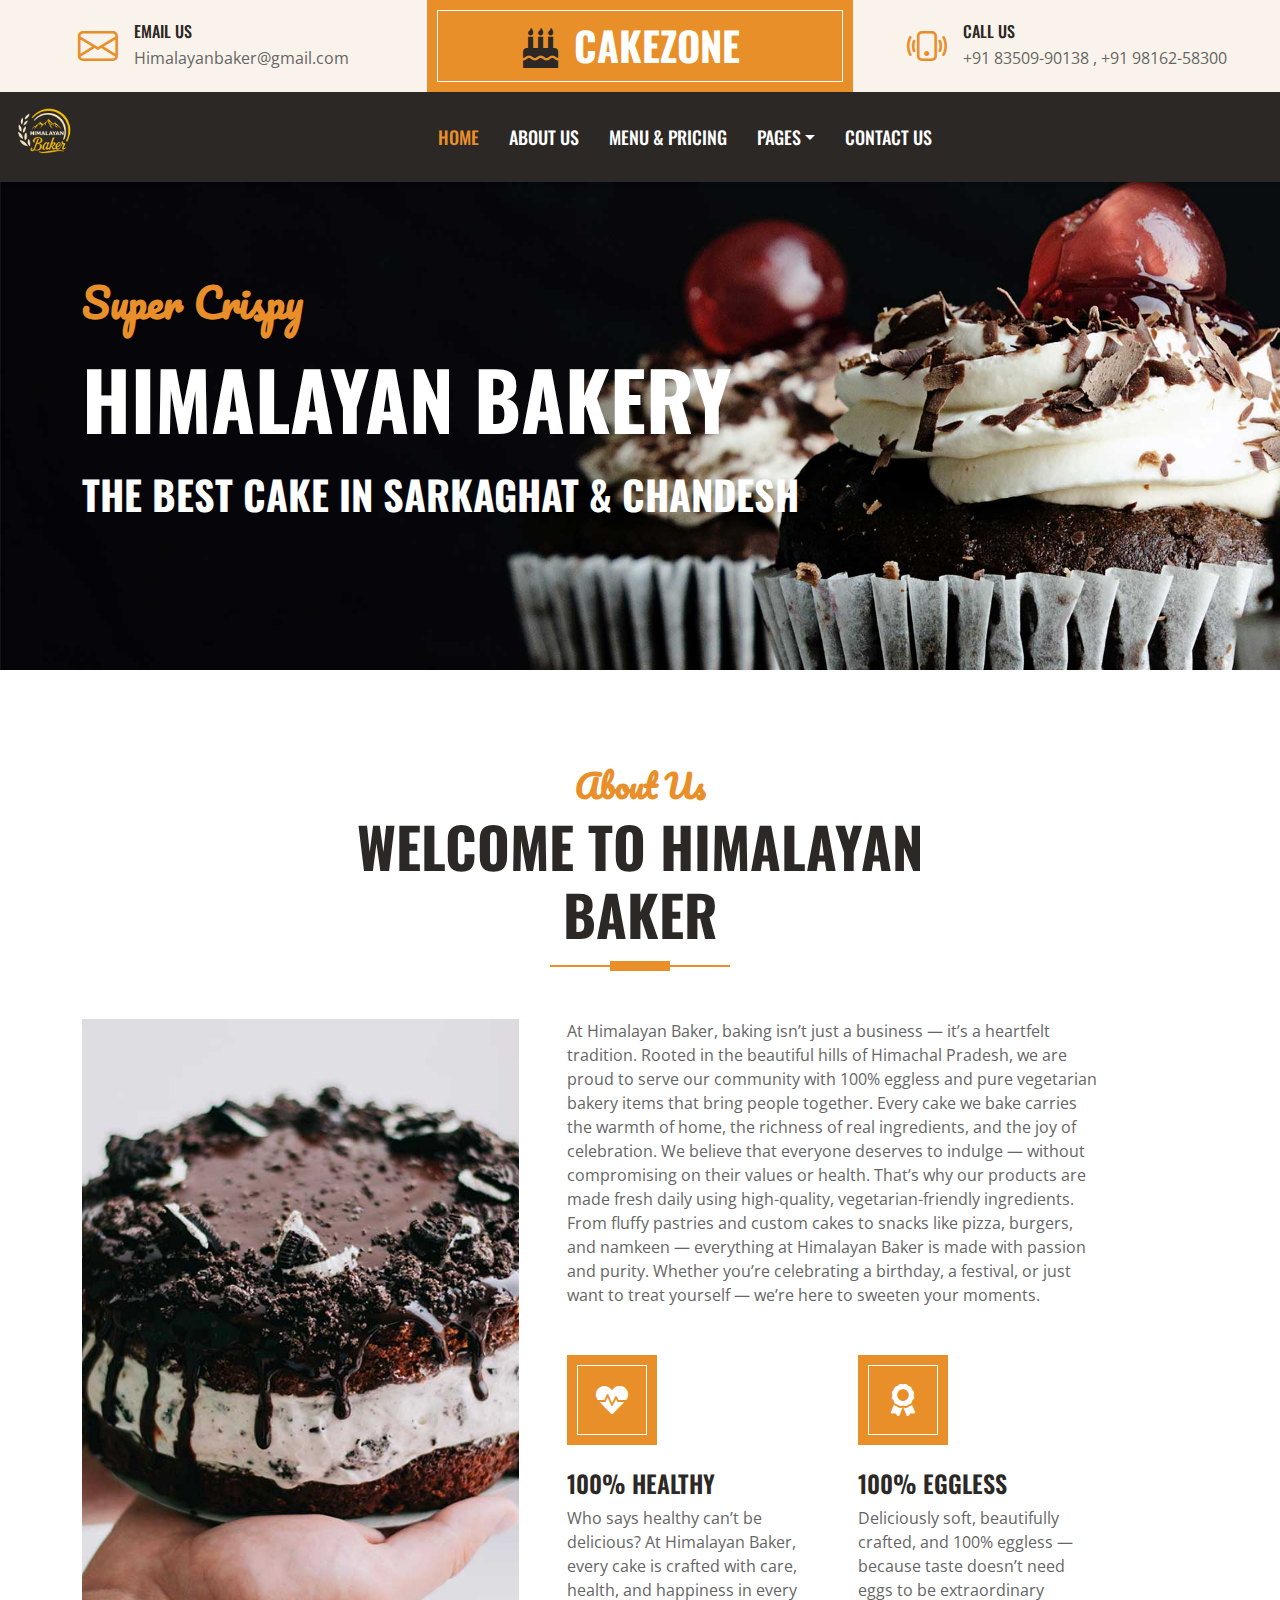
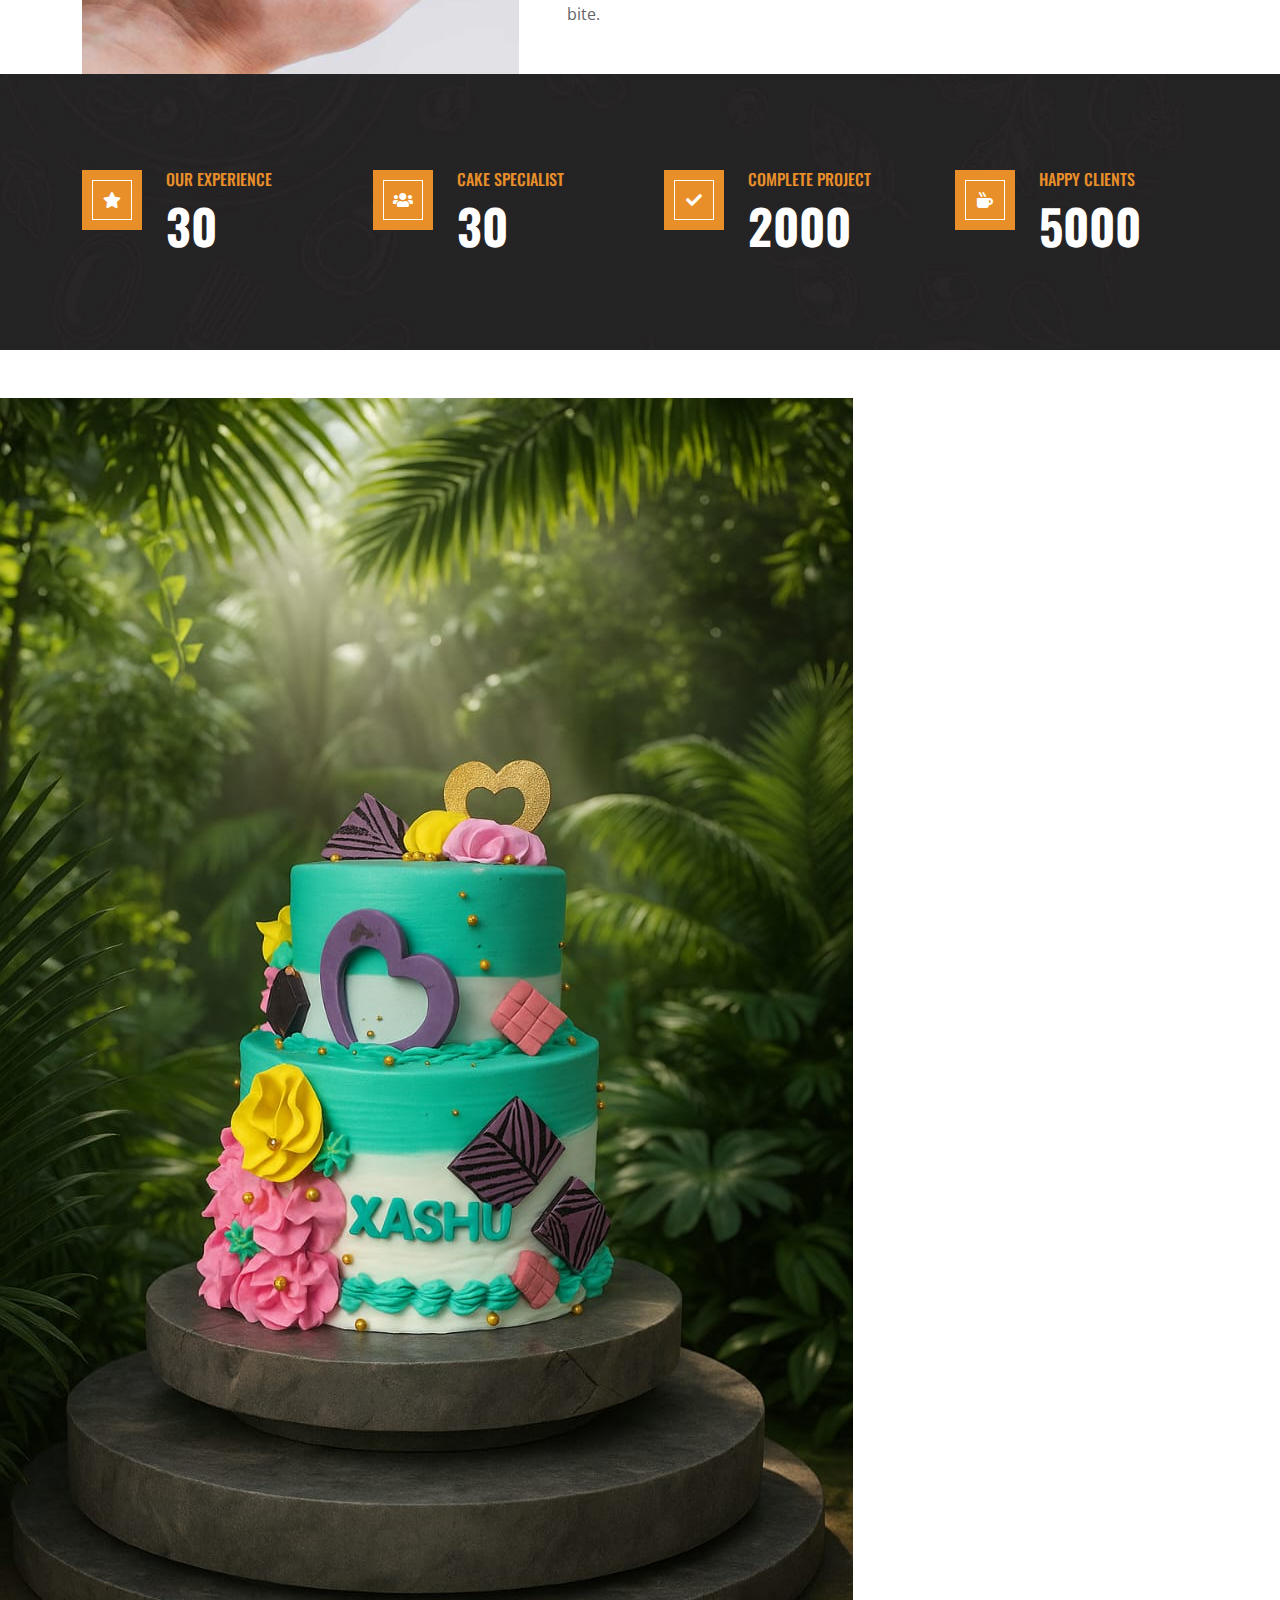
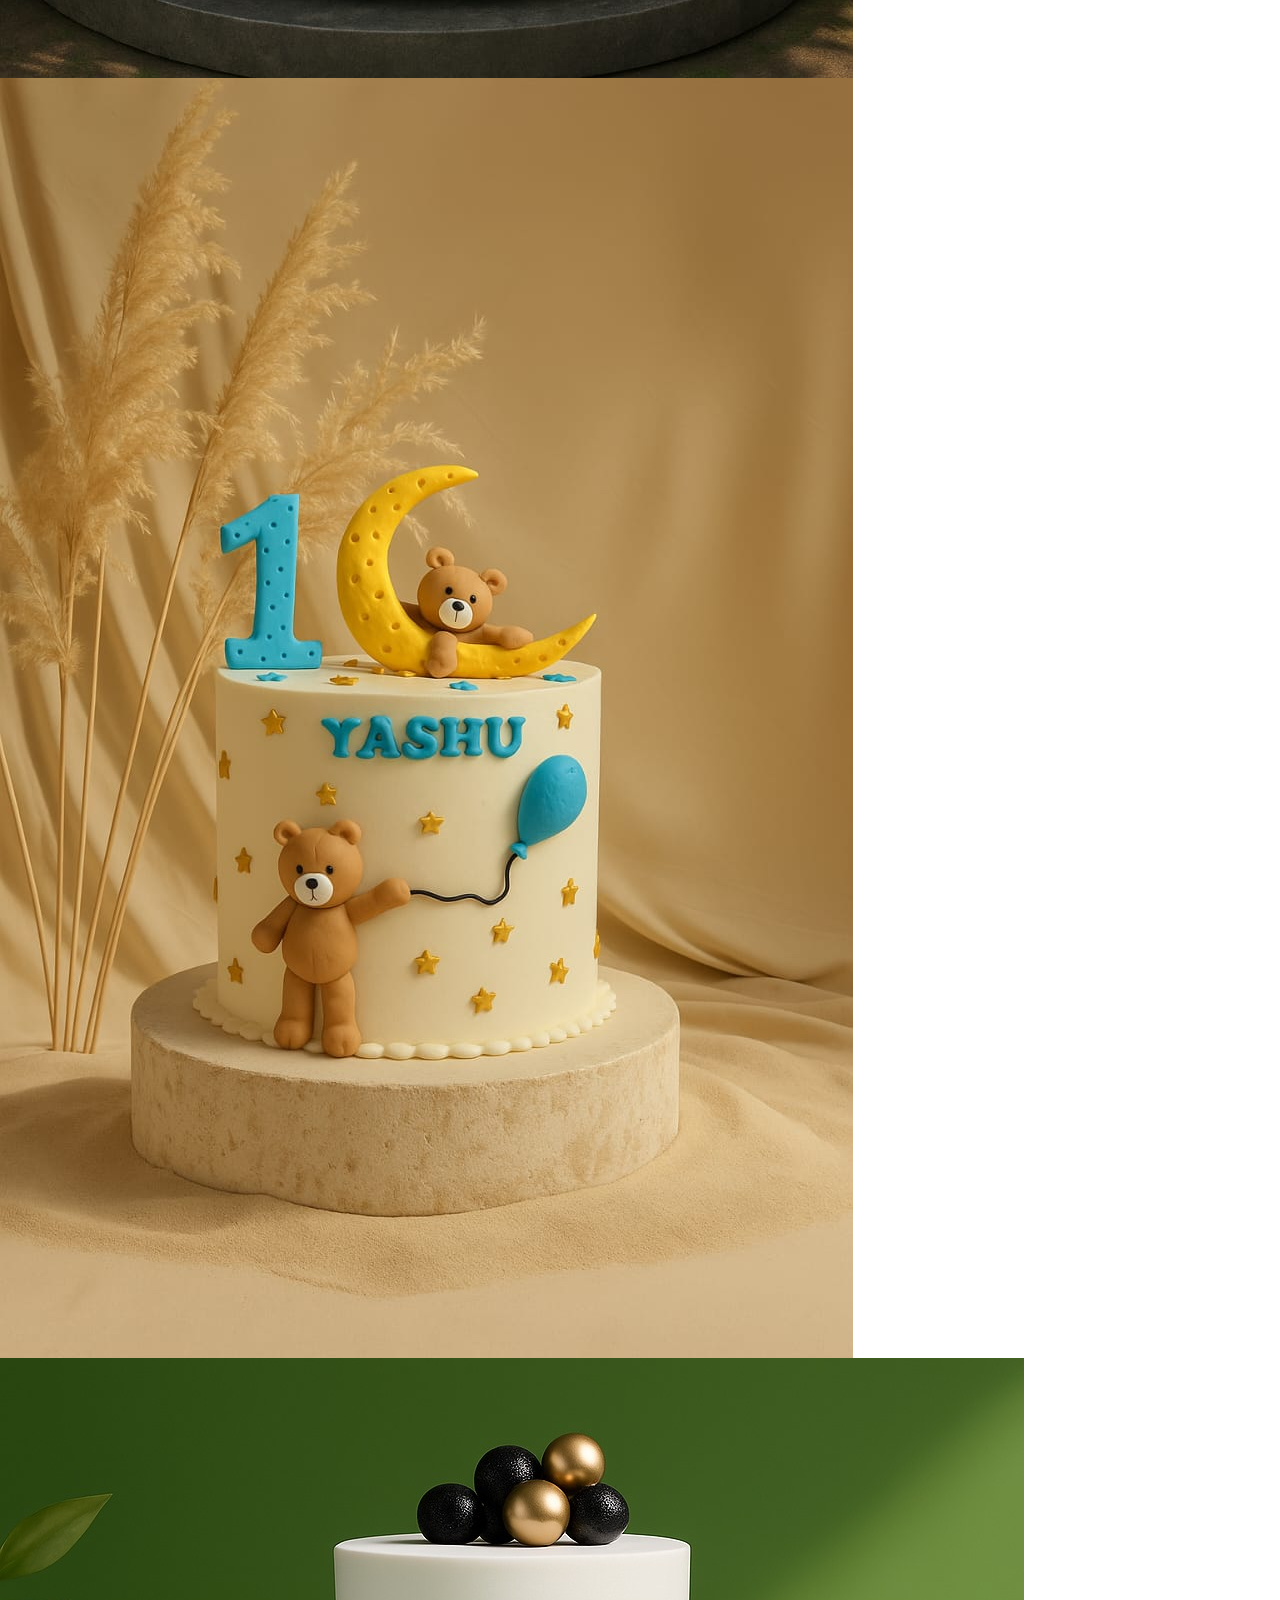
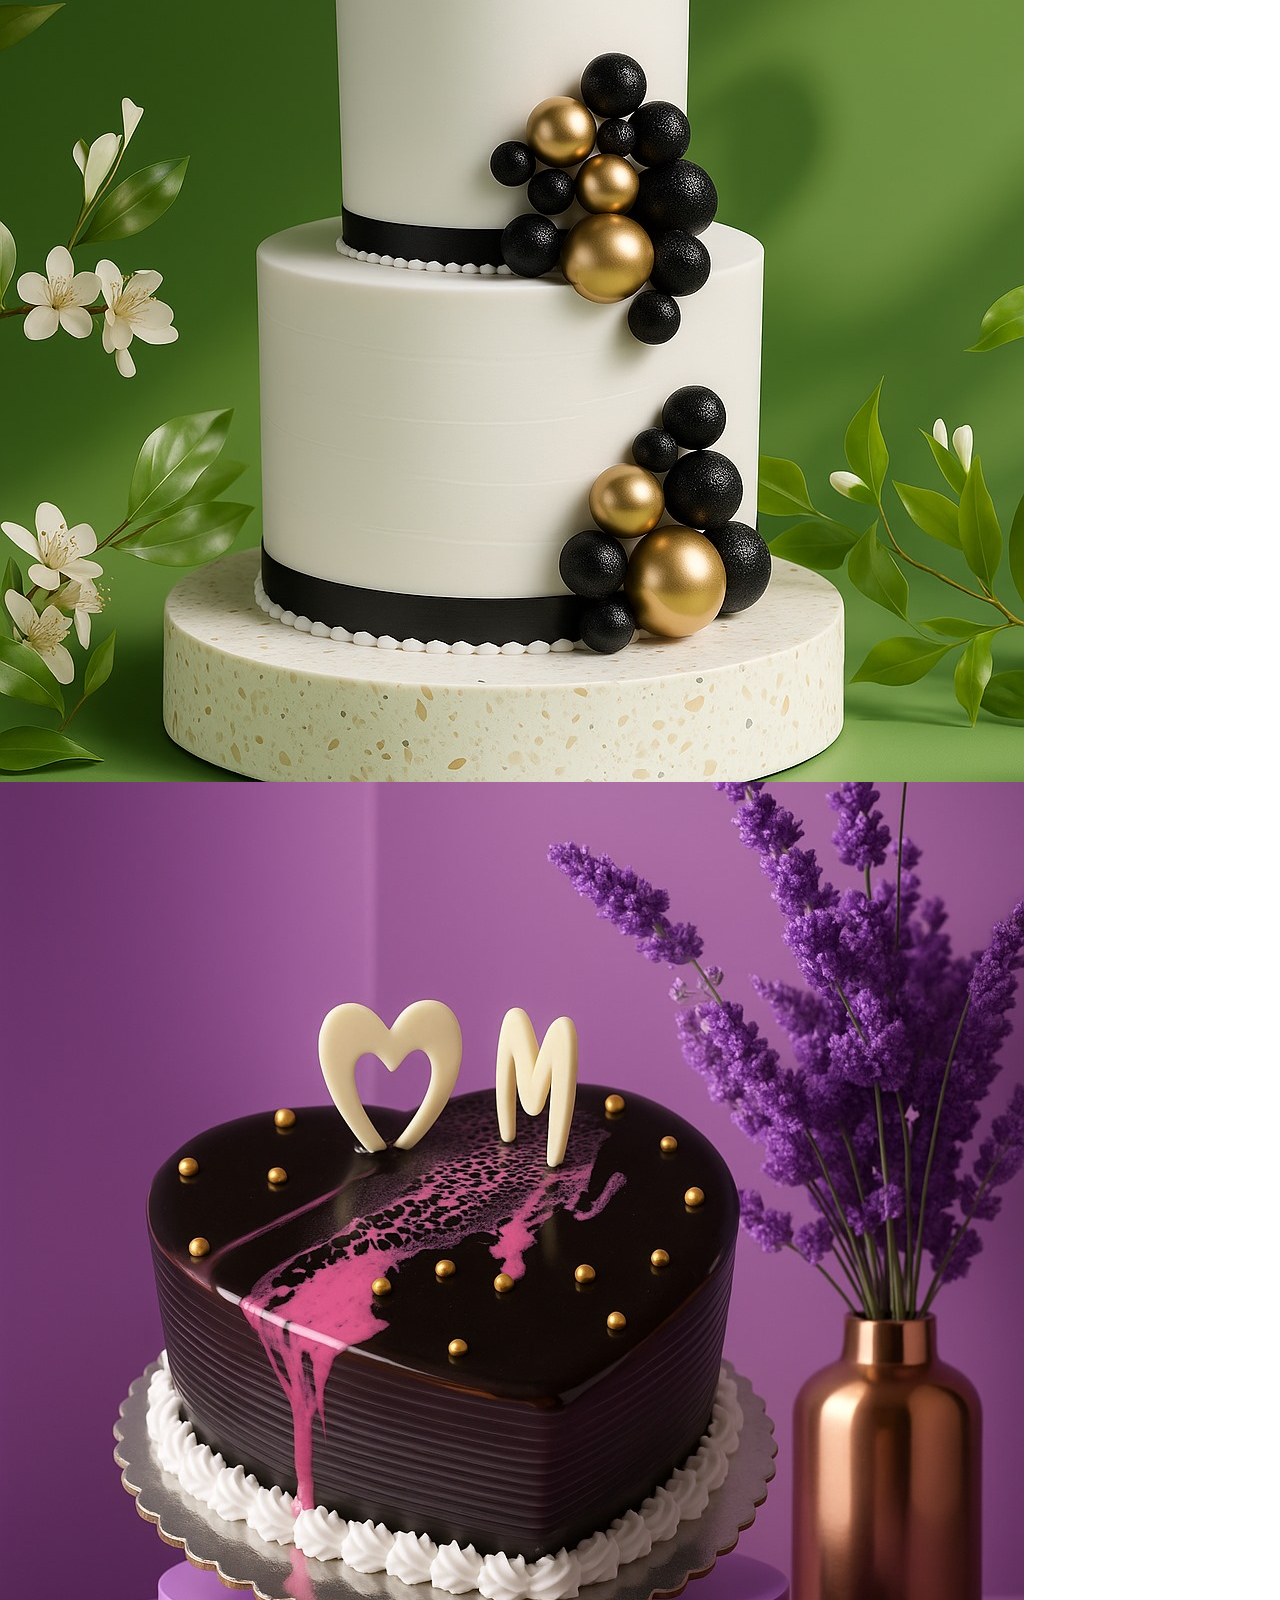
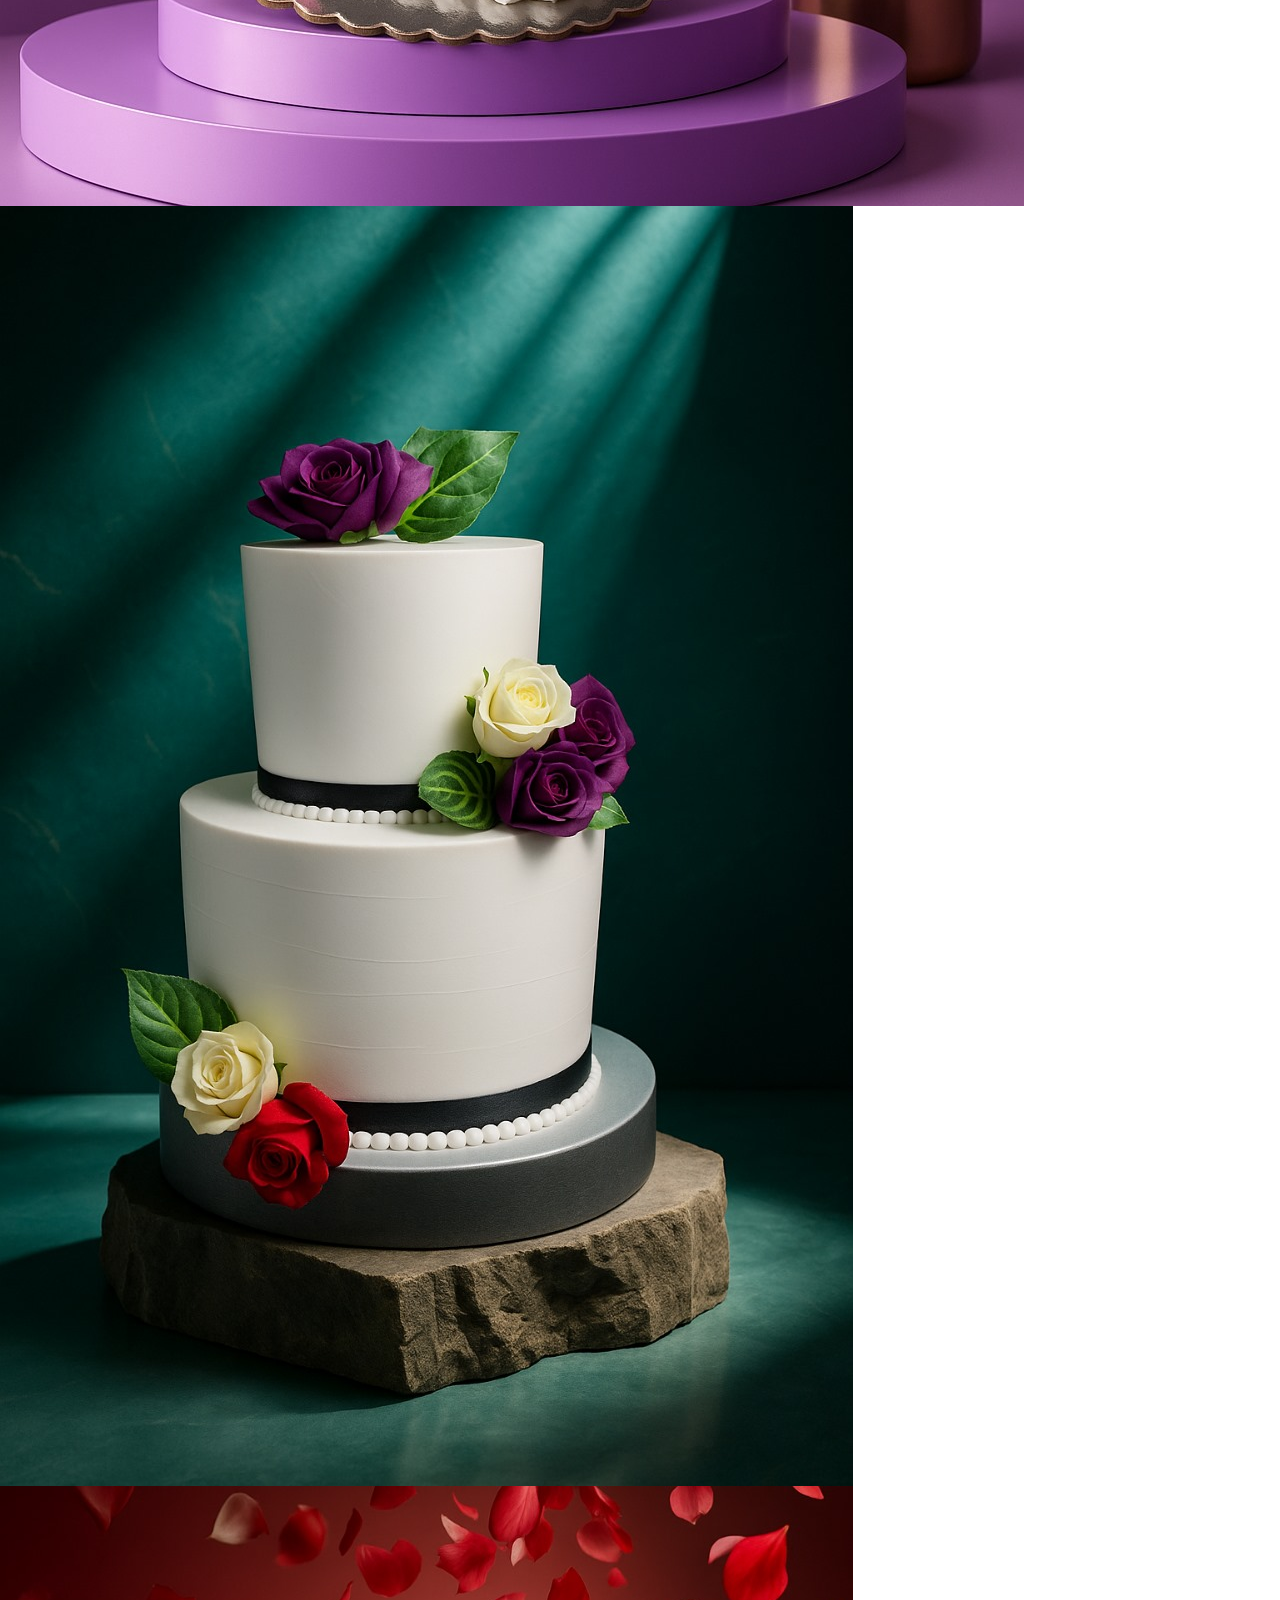
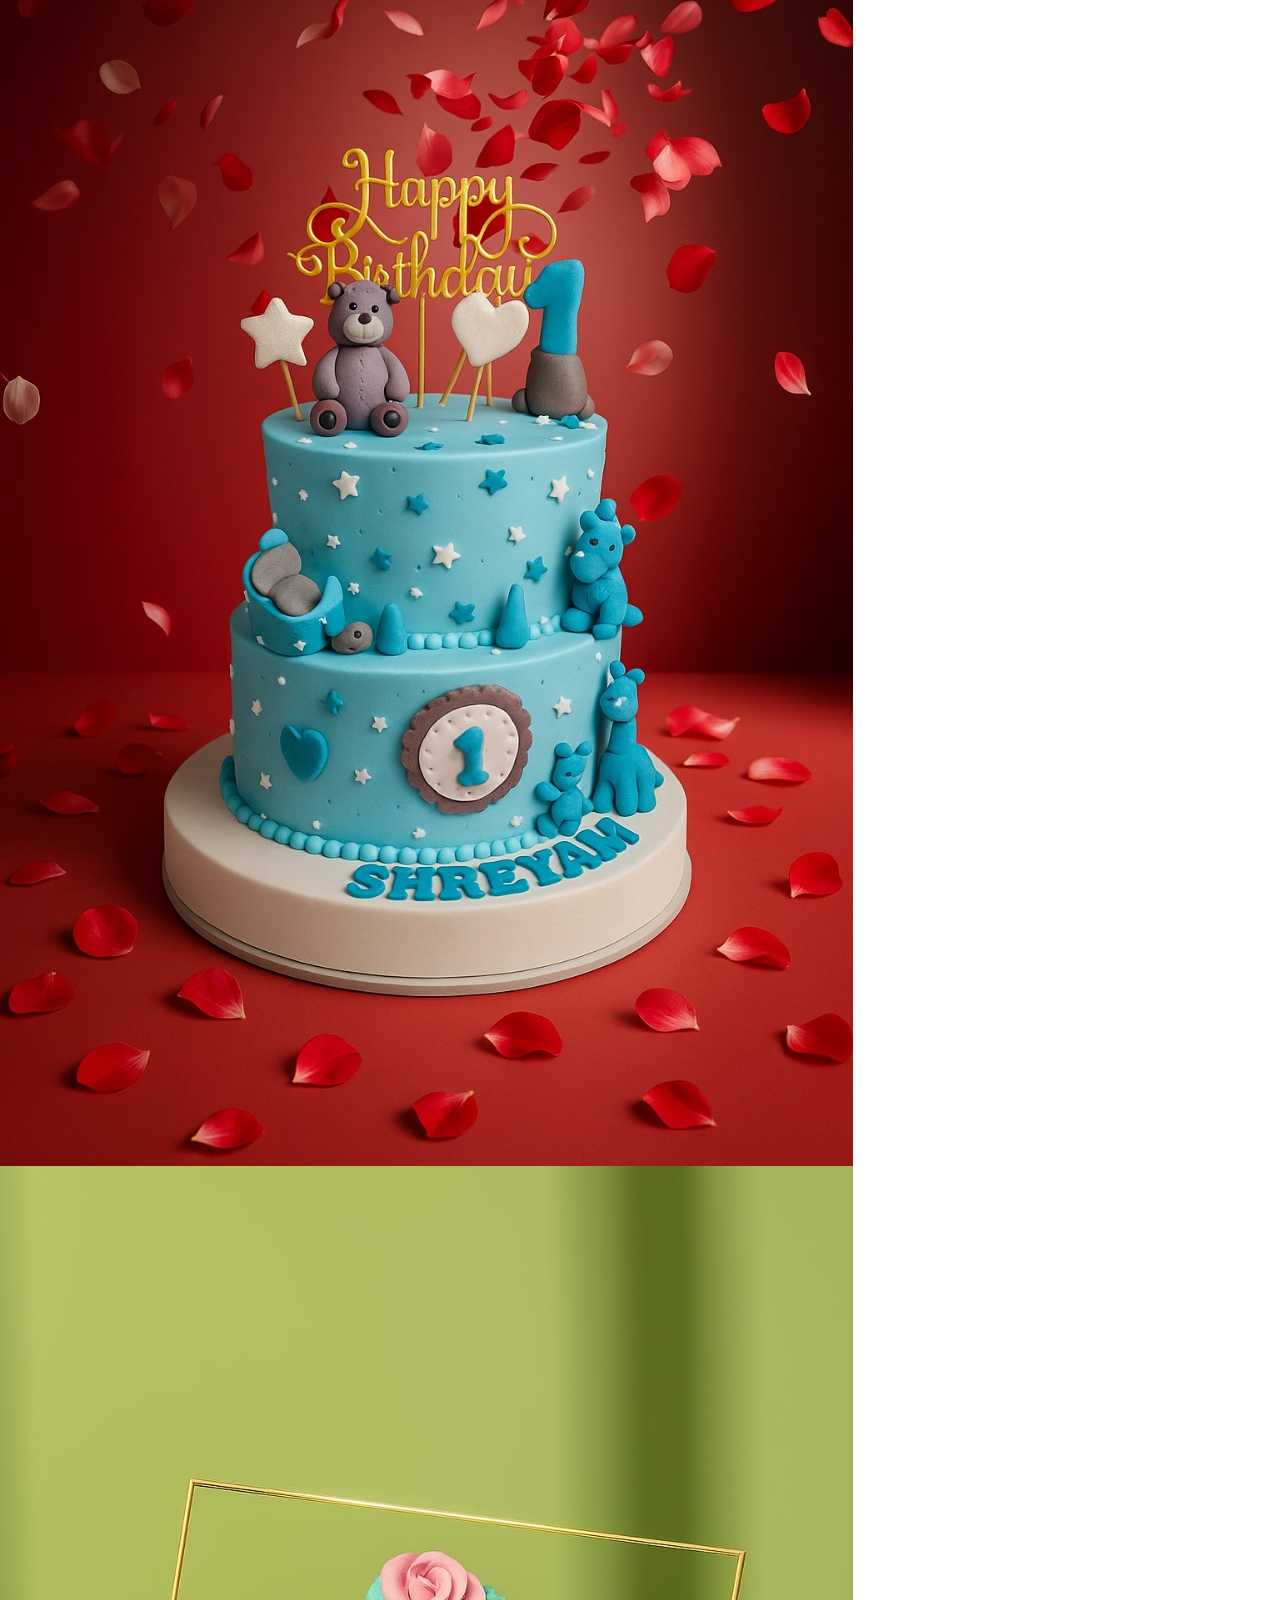
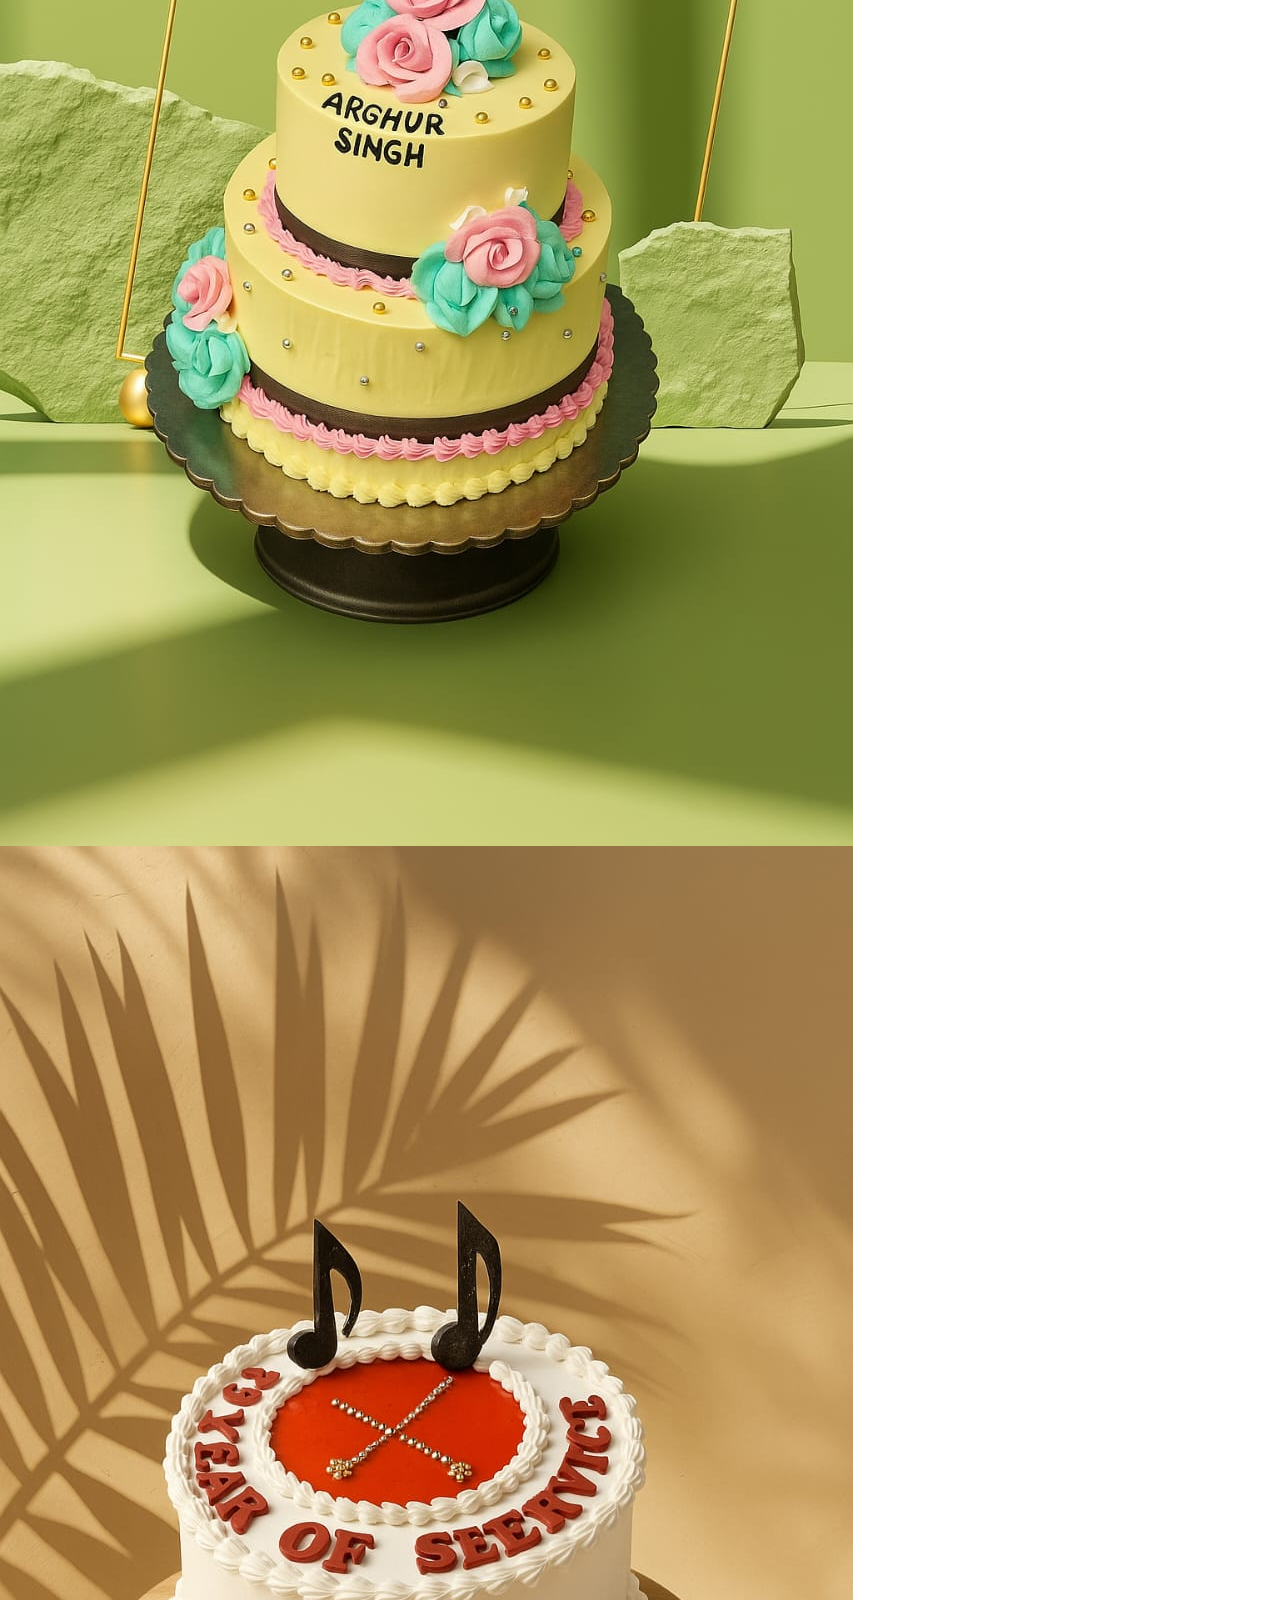
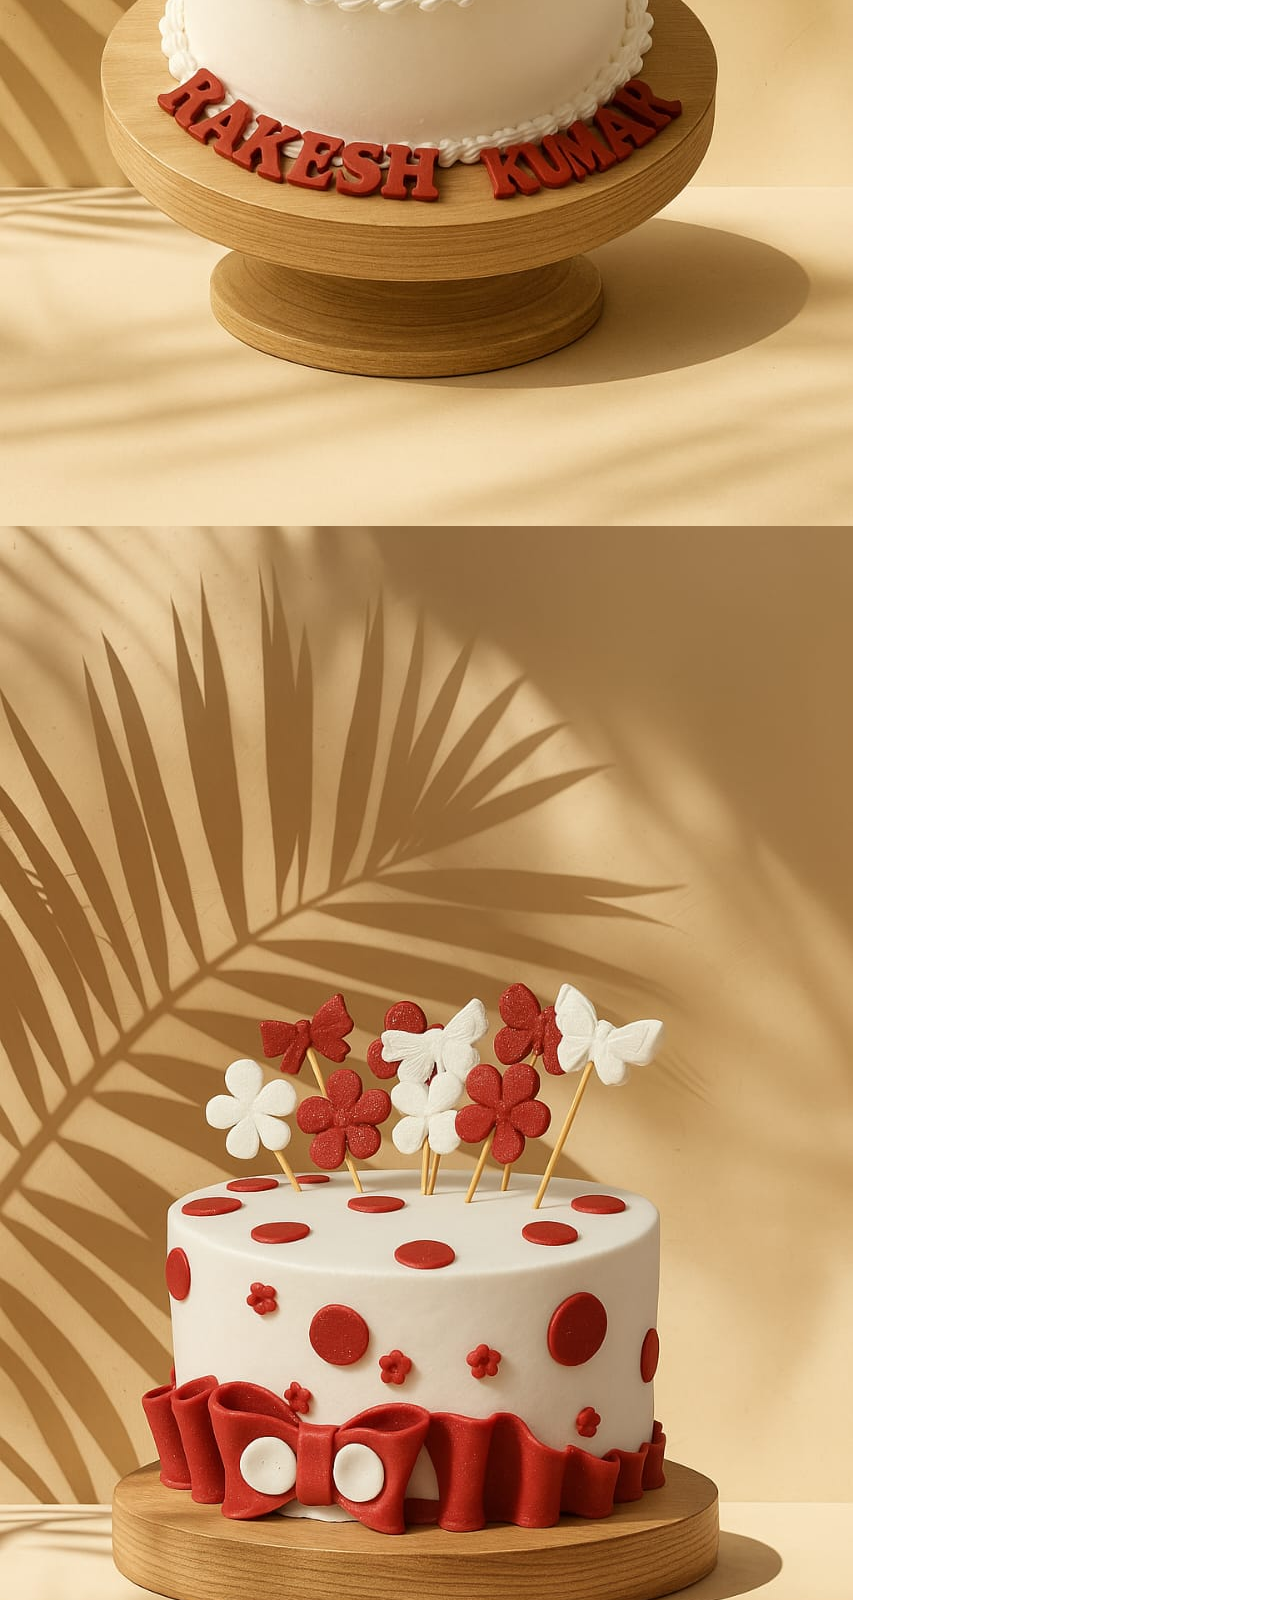
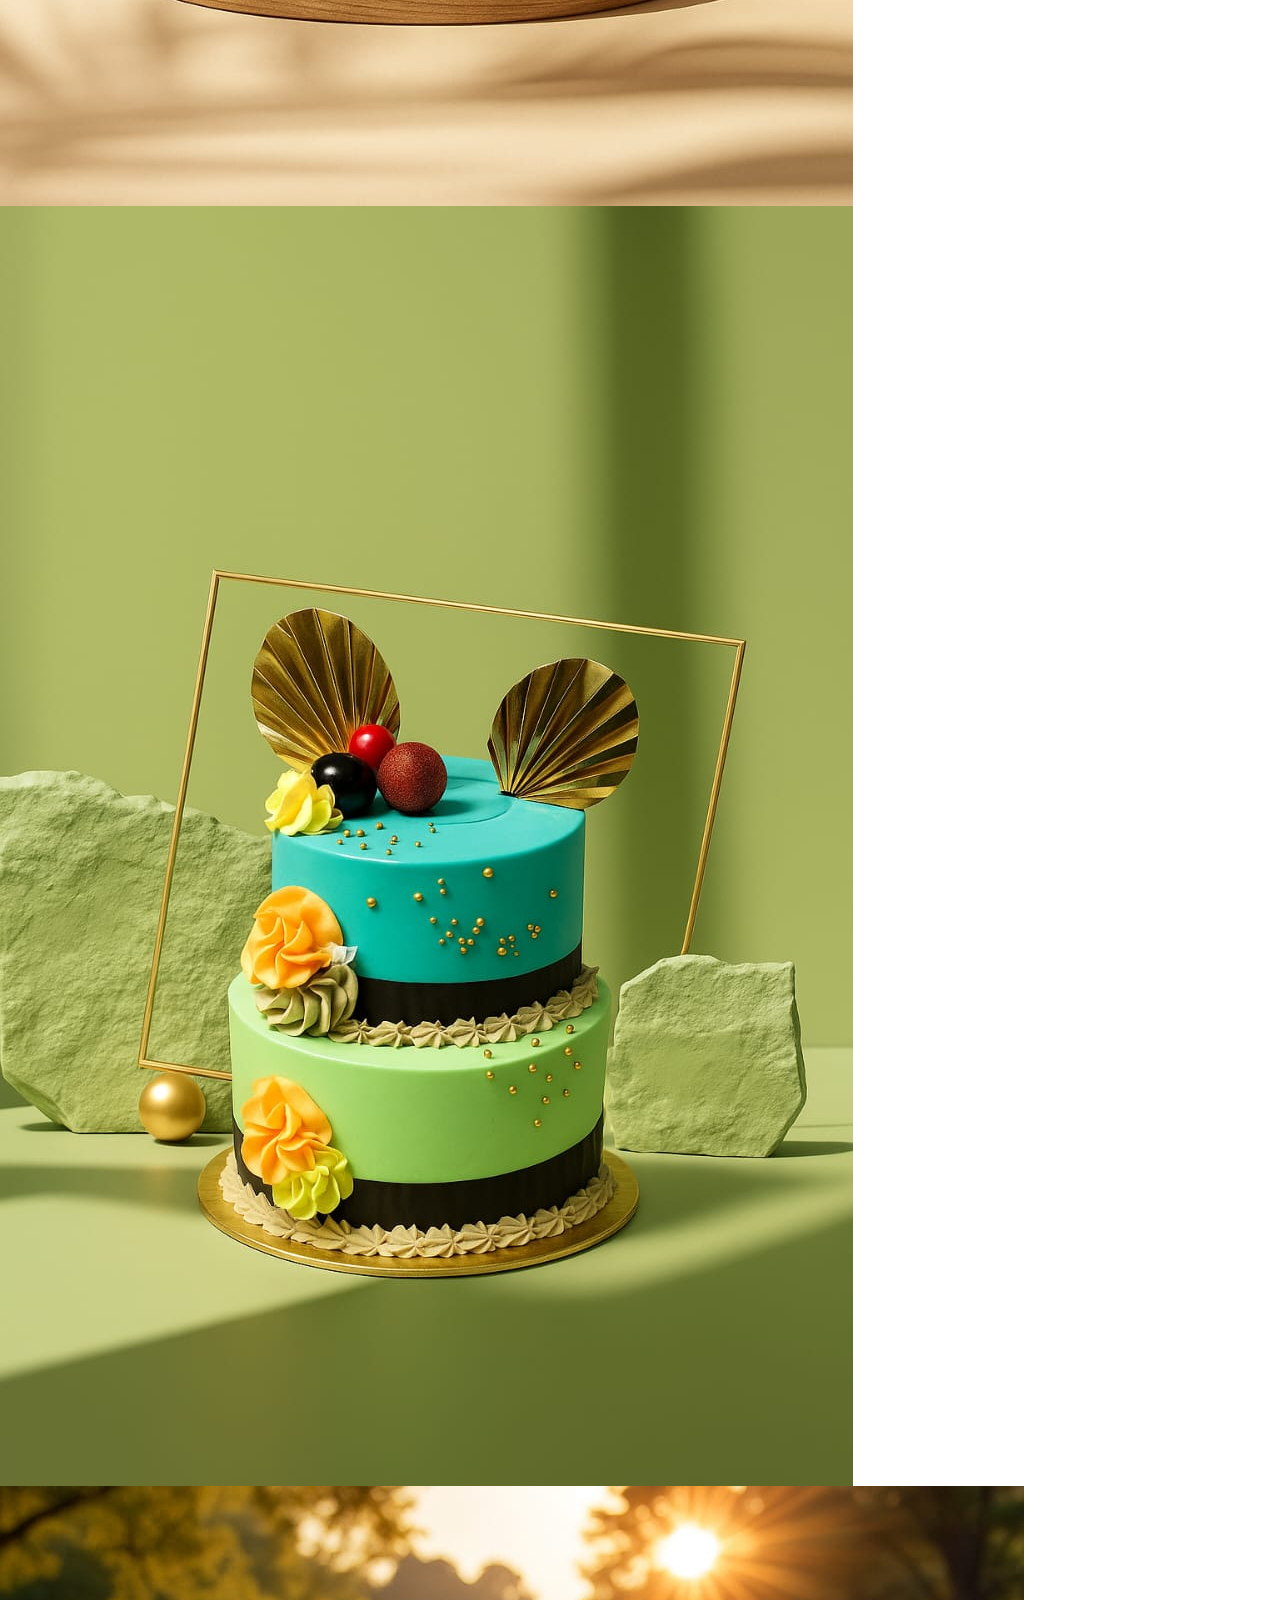
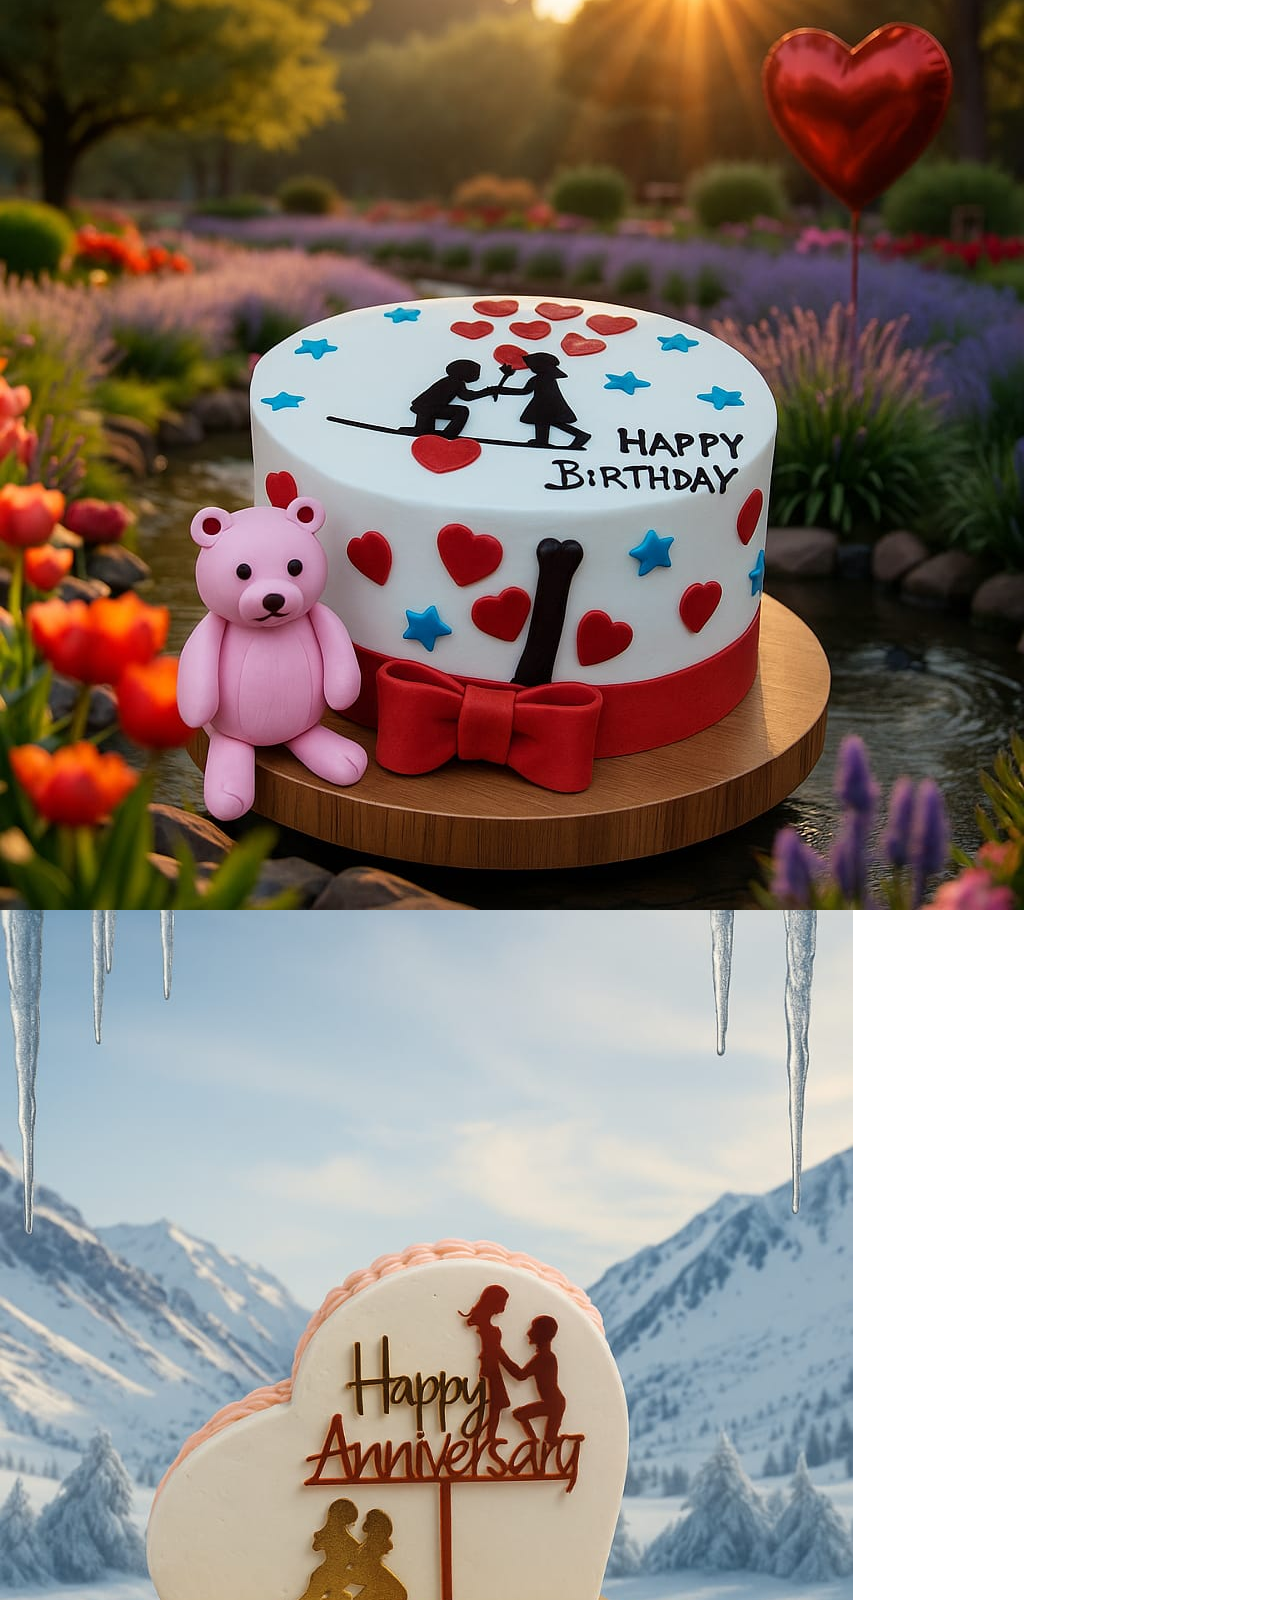
<file: index.html>
<!DOCTYPE html>
<html lang="en">

<head>
    <meta charset="utf-8">
    <title> Himalayan  Baker </title>
    <meta content="width=device-width, initial-scale=1.0" name="viewport">
    <meta content="Free HTML Templates" name="keywords">
    <meta content="Free HTML Templates" name="description">

    <!-- Favicon -->
    <link href="img\logo.png" rel="icon">

    <!-- Google Web Fonts -->
    <link rel="preconnect" href="https://fonts.googleapis.com">
    <link rel="preconnect" href="https://fonts.gstatic.com" crossorigin>
    <link href="https://fonts.googleapis.com/css2?family=Open+Sans:wght@400;600&family=Oswald:wght@500;600;700&family=Pacifico&display=swap" rel="stylesheet"> 

    <!-- Icon Font Stylesheet -->
    <link href="https://cdnjs.cloudflare.com/ajax/libs/font-awesome/5.10.0/css/all.min.css" rel="stylesheet">
    <link href="https://cdn.jsdelivr.net/npm/bootstrap-icons@1.4.1/font/bootstrap-icons.css" rel="stylesheet">

    <!-- Libraries Stylesheet -->
    <link href="lib/owlcarousel/assets/owl.carousel.min.css" rel="stylesheet">

    <!-- Customized Bootstrap Stylesheet -->
    <link href="css/bootstrap.min.css" rel="stylesheet">

    <!-- Template Stylesheet -->
    <link href="css/style.css" rel="stylesheet">
</head>

<body>
    <!-- Topbar Start -->
    <div class="container-fluid px-0 d-none d-lg-block">
        <div class="row gx-0">
            <div class="col-lg-4 text-center bg-secondary py-3">
                <div class="d-inline-flex align-items-center justify-content-center">
                    <i class="bi bi-envelope fs-1 text-primary me-3"></i>
                    <div class="text-start">
                        <h6 class="text-uppercase mb-1">Email Us</h6>
                        <span>Himalayanbaker@gmail.com</span>
                    </div>
                </div>
            </div>
            <div class="col-lg-4 text-center bg-primary border-inner py-3">
                <div class="d-inline-flex align-items-center justify-content-center">
                    <a href="index.html" class="navbar-brand">
                        <h1 class="m-0 text-uppercase text-white"><i class="fa fa-birthday-cake fs-1 text-dark me-3"></i>CakeZone</h1>
                    </a>
                </div>
            </div>
            <div class="col-lg-4 text-center bg-secondary py-3">
                <div class="d-inline-flex align-items-center justify-content-center">
                    <i class="bi bi-phone-vibrate fs-1 text-primary me-3"></i>
                    <div class="text-start">
                        <h6 class="text-uppercase mb-1">Call Us</h6>
                        <span>+91 83509-90138 , +91 98162-58300</span>
                    </div>
                </div>
            </div>
        </div>
    </div>
    <!-- Topbar End -->


    <!-- Navbar Start -->
    <nav class="navbar navbar-expand-lg bg-dark navbar-dark shadow-sm py-3 py-lg-0 px-3 px-lg-0">
        <a href="index.html" class="navbar-brand d-block d-lg-none">
            <h1 class="m-0 text-uppercase text-white"><i class="fa fa-birthday-cake fs-1 text-primary me-3"></i>Himalayan  Bakery </h1>
        </a>
        <button class="navbar-toggler" type="button" data-bs-toggle="collapse" data-bs-target="#navbarCollapse">
            <span class="navbar-toggler-icon"></span>
        </button>
                                 <header>
        <img src="img\logo.png" alt="Company Logo" style="width:90px; height:auto;">
    </header>
               
        <div class="collapse navbar-collapse" id="navbarCollapse">
            <div class="navbar-nav ms-auto mx-lg-auto py-0">
                <a href="index.html" class="nav-item nav-link active">Home</a>
                <a href="about.html" class="nav-item nav-link">About Us</a>
                <a href="menu.html" class="nav-item nav-link">Menu & Pricing</a>
                <div class="nav-item dropdown">
                    <a href="#" class="nav-link dropdown-toggle" data-bs-toggle="dropdown">Pages</a>
                    <div class="dropdown-menu m-0">
                        <a href="service.html" class="dropdown-item">Our Service</a>
                       
                    </div>
                </div>
                <a href="contact.html" class="nav-item nav-link">Contact Us</a>
            </div>
        </div>
    </nav>
    <!-- Navbar End -->


    <!-- Hero Start -->
    <div class="container-fluid bg-primary py-5 mb-5 hero-header">
        
        <div class="container py-5">
            <div class="row justify-content-start">
                <div class="col-lg-8 text-center text-lg-start">
                    <h1 class="font-secondary text-primary mb-4">Super Crispy</h1>
                    <h1 class="display-1 text-uppercase text-white mb-4">Himalayan  Bakery </h1>
                    <h1 class="text-uppercase text-white">The Best Cake In Sarkaghat & Chandesh</h1>
                    <div class="d-flex align-items-center justify-content-center justify-content-lg-start pt-5">
                        
                        
                        
                    </div>
                </div>
            </div>
        </div>
    </div>
    <!-- Hero End -->


    


    <!-- About Start -->
    <div class="container-fluid pt-5">
        <div class="container">
            <div class="section-title position-relative text-center mx-auto mb-5 pb-3" style="max-width: 600px;">
                <h2 class="text-primary font-secondary">About Us</h2>
                <h1 class="display-4 text-uppercase">Welcome To Himalayan Baker </h1>
            </div>
            <div class="row gx-5">
                <div class="col-lg-5 mb-5 mb-lg-0" style="min-height: 400px;">
                    <div class="position-relative h-100">
                        <img class="position-absolute w-100 h-100" src="img/about.jpg" style="object-fit: cover;">
                    </div>
                </div>
                <div class="col-lg-6 pb-5">

                    <p class="mb-5">At Himalayan Baker, baking isn’t just a business — it’s a heartfelt tradition.
Rooted in the beautiful hills of Himachal Pradesh, we are proud to serve our community with 100% eggless and pure vegetarian bakery items that bring people together. Every cake we bake carries the warmth of home, the richness of real ingredients, and the joy of celebration.

We believe that everyone deserves to indulge — without compromising on their values or health. That’s why our products are made fresh daily using high-quality, vegetarian-friendly ingredients. From fluffy pastries and custom cakes to snacks like pizza, burgers, and namkeen — everything at Himalayan Baker is made with passion and purity.

Whether you’re celebrating a birthday, a festival, or just want to treat yourself — we’re here to sweeten your moments.</p>
                    <div class="row g-5">
                        <div class="col-sm-6">
                            <div class="d-flex align-items-center justify-content-center bg-primary border-inner mb-4" style="width: 90px; height: 90px;">
                                <i class="fa fa-heartbeat fa-2x text-white"></i>
                            </div>
                            <h4 class="text-uppercase">100% Healthy</h4>
                            <p class="mb-0">Who says healthy can’t be delicious? At Himalayan Baker, every cake is crafted with care, health, and happiness in every bite.</p>
                        </div>
                        <div class="col-sm-6">
                            <div class="d-flex align-items-center justify-content-center bg-primary border-inner mb-4" style="width: 90px; height: 90px;">
                                <i class="fa fa-award fa-2x text-white"></i>
                            </div>
                            <h4 class="text-uppercase">100% Eggless</h4>
                            <p class="mb-0">Deliciously soft, beautifully crafted, and 100% eggless — because taste doesn’t need eggs to be extraordinary</p>
                        </div>
                    </div>
                </div>
            </div>
        </div>
    </div>
    <!-- About End -->


    <!-- Facts Start -->
    <div class="container-fluid bg-img py-5 mb-5">
        <div class="container py-5">
            <div class="row gx-5 gy-4">
                <div class="col-lg-3 col-md-6">
                    <div class="d-flex">
                        <div class="bg-primary border-inner d-flex align-items-center justify-content-center mb-3" style="width: 60px; height: 60px;">
                            <i class="fa fa-star text-white"></i>
                        </div>
                        <div class="ps-4">
                            <h6 class="text-primary text-uppercase">Our Experience</h6>
                            <h1 class="display-5 text-white mb-0" data-toggle="counter-up">30</h1>
                        </div>
                    </div>
                </div>
                <div class="col-lg-3 col-md-6">
                    <div class="d-flex">
                        <div class="bg-primary border-inner d-flex align-items-center justify-content-center mb-3" style="width: 60px; height: 60px;">
                            <i class="fa fa-users text-white"></i>
                        </div>
                        <div class="ps-4">
                            <h6 class="text-primary text-uppercase">Cake Specialist</h6>
                            <h1 class="display-5 text-white mb-0" data-toggle="counter-up">30</h1>
                        </div>
                    </div>
                </div>
                <div class="col-lg-3 col-md-6">
                    <div class="d-flex">
                        <div class="bg-primary border-inner d-flex align-items-center justify-content-center mb-3" style="width: 60px; height: 60px;">
                            <i class="fa fa-check text-white"></i>
                        </div>
                        <div class="ps-4">
                            <h6 class="text-primary text-uppercase">Complete Project</h6>
                            <h1 class="display-5 text-white mb-0" data-toggle="counter-up">2000</h1>
                        </div>
                    </div>
                </div>
                <div class="col-lg-3 col-md-6">
                    <div class="d-flex">
                        <div class="bg-primary border-inner d-flex align-items-center justify-content-center mb-3" style="width: 60px; height: 60px;">
                            <i class="fa fa-mug-hot text-white"></i>
                        </div>
                        <div class="ps-4">
                            <h6 class="text-primary text-uppercase">Happy Clients</h6>
                            <h1 class="display-5 text-white mb-0" data-toggle="counter-up">5000</h1>
                        </div>
                    </div>
                </div>
            </div>
        </div>
    </div>
    <!-- Facts End -->


    
    <!-- Products Start -->
    <div class="row">
  <div class="column">
    <img src="img\cake1.jpeg">
    <img src="img\cake2.jpeg">
    <img src="img\cake3.jpeg">
    <img src="img\cake4.jpeg">
    
  </div>
  <div class="column">
    <img src="img\cake6.jpeg">
    <img src="img\cake7.jpeg">
    <img src="img\cake8.jpeg">
    <img src="img\cake9.jpeg">
    
  </div>
  <div class="column">
      <img src="img\cake10.jpeg">
    <img src="img\cake 11.jpeg">
       <img src="img\cake12.jpeg">
    <img src="img\cake13.jpeg">
   
  </div>
  <div class="column">
    <img src="img\cake14 .jpeg">
    <img src="img\cake16.jpeg">
    <img src="img\cake15.jpeg">
    <img src="img\cake17.jpeg">

  </div>
</div>
    <!-- Products End -->
    <!-- Service Start -->
    <div class="container-fluid service position-relative px-5" style="margin-top: 90px;">
        <div class="container">
            <div class="row g-5">
                <div class="col-lg-4 col-md-6">
                    <div class="bg-primary border-inner text-center text-white p-5">
                        <h4 class="text-uppercase mb-3">Birthday Cake</h4>
                        <p>Celebrate life’s sweetest moments with our custom-designed birthday cakes, made 100% eggless and full of flavor! Whether it's for kids, teens, or adults — we create cakes that match your theme, taste, and style.
Choose from a variety of flavors: Chocolate, Vanilla, Butterscotch, Pineapple, Red Velvet, Black Forest, and more!
Add custom messages, photo prints, cartoon themes, or floral designs — you dream it, we bake it!</p>
                       
                    </div>
                </div>
                <div class="col-lg-4 col-md-6">
                    <div class="bg-primary border-inner text-center text-white p-5">
                        <h4 class="text-uppercase mb-3">Wedding Cake</h4>
                        <p>Make your special day truly unforgettable with a custom-crafted wedding cake from Himalayan Baker.
We create 100% eggless, pure vegetarian wedding cakes that blend luxury, beauty, and flavor. From elegant floral tiers to minimalist modern styles, our cakes are designed to reflect your love story — and taste just as good as they look.
 Available in single to multi-tier designs
 Custom flavors: Chocolate Truffle, Red Velvet, Butterscotch, Fruit Fusion, Pineapple, Vanilla, and more
 Personalized toppers, names, monograms & themes available
 Fresh, hygienic, and crafted with love</p>
                        
                    </div>
                </div>
                <div class="col-lg-4 col-md-6">
                    <div class="bg-primary border-inner text-center text-white p-5">
                        <h4 class="text-uppercase mb-3">Custom Cake</h4>
                        <p>Your Cake, Your Way!
At Himalayan Baker, we specialize in 100% eggless, custom-designed cakes made just for you. Whether it's for a birthday, anniversary, wedding, baby shower, festival, farewell, corporate event, or themed celebration, our cakes are crafted to match your vision — and taste incredible too!

 Choose your flavor
 Choose your shape (round, heart, rectangle)
 Choose your design (photo cakes, cartoon themes, floral, minimal, custom messages)
100% vegetarian and made fresh to order

We don't just bake cakes — we bring your ideas to life!</p>
                       
                    </div>
                </div>
               
            </div>
        </div>
    </div>
    <!-- Service Start -->


    

   


   
    
<!-- Footer Start -->
    <div class="container-fluid bg-dark bg-img text-secondary" style="margin-top: 235px">
          
        <div class="container">
            <div class="row gx-5">
                <div class="col-lg-4 col-md-6 mt-lg-n5">
                    <div class="d-flex flex-column align-items-center justify-content-center text-center h-100 bg-primary border-inner p-4">
                        <a href="index.html" class="navbar-brand">
                            <h1 class="m-0 text-uppercase text-white"><i class="fa fa-birthday-cake fs-1 text-dark me-3"></i>HimalayanBaker</h1>
                        </a>
                        <p class="mt-3">"At Himalayan Baker, every cake tells a story — of joy, love, and tradition. From the first bite to the last crumb, we bake memories you’ll never forget.".</p>
                    </div>
                    
                </div>
                <div class="col-lg-8 col-md-6">
                    <div class="row gx-5">
                        <div class="col-lg-4 col-md-12 pt-5 mb-5">
                            <h4 class="text-primary text-uppercase mb-4">Get In Touch</h4>
                            <div class="d-flex mb-2">
                                <i class="bi bi-geo-alt text-primary me-2"></i>
                                <p class="mb-0"> Behind Ashoka Restaurant
                                                 New Bus Stand, Sarkaghat &
                                                  Panyali Road, Chandesh</p>
                            </div>
                            <div class="d-flex mb-2">
                                <i class="bi bi-envelope-open text-primary me-2"></i>
                                <p class="mb-0">Himalayanbaker@gmail.com</p>
                            </div>
                            <div class="d-flex mb-2">
                                <i class="bi bi-telephone text-primary me-2"></i>
                                <p class="mb-0">+91 83509-90138 , +91 98162-58300</p>
                            </div>

                        </div>
                        <div class="col-lg-4 col-md-12 pt-0 pt-lg-5 mb-5">
                            <h4 class="text-primary text-uppercase mb-4">Quick Links</h4>
                            <div class="d-flex flex-column justify-content-start">
                                <a class="text-secondary mb-2" href="#"><i class="bi bi-arrow-right text-primary me-2"></i>Home</a>
                                <a class="text-secondary mb-2" href="#"><i class="bi bi-arrow-right text-primary me-2"></i>About Us</a>
                                <a class="text-secondary mb-2" href="#"><i class="bi bi-arrow-right text-primary me-2"></i>Our Services</a>
                                <a class="text-secondary mb-2" href="#"><i class="bi bi-arrow-right text-primary me-2"></i>Meet The Team</a>
                                <a class="text-secondary mb-2" href="#"><i class="bi bi-arrow-right text-primary me-2"></i>Latest Blog</a>
                                <a class="text-secondary" href="#"><i class="bi bi-arrow-right text-primary me-2"></i>Contact Us</a>
                            </div>
                               <header>
        <img src="img\logo.png" alt="Company Logo" style="width:200px; height:auto;">
    </header>
                        </div>
                        
                    </div>
                </div>
            </div>
        </div>
    </div>
    <div class="container-fluid text-secondary py-4" style="background: #111111;">
        
    </div>
    <!-- Footer End -->

    <!-- Back to Top -->
    <a href="#" class="btn btn-primary border-inner py-3 fs-4 back-to-top"><i class="bi bi-arrow-up"></i></a>


    <!-- JavaScript Libraries -->
    <script src="https://code.jquery.com/jquery-3.4.1.min.js"></script>
    <script src="https://cdn.jsdelivr.net/npm/bootstrap@5.0.0/dist/js/bootstrap.bundle.min.js"></script>
    <script src="lib/easing/easing.min.js"></script>
    <script src="lib/waypoints/waypoints.min.js"></script>
    <script src="lib/counterup/counterup.min.js"></script>
    <script src="lib/owlcarousel/owl.carousel.min.js"></script>

    <!-- Template Javascript -->
    <script src="js/main.js"></script>
</body>

</html>
</file>
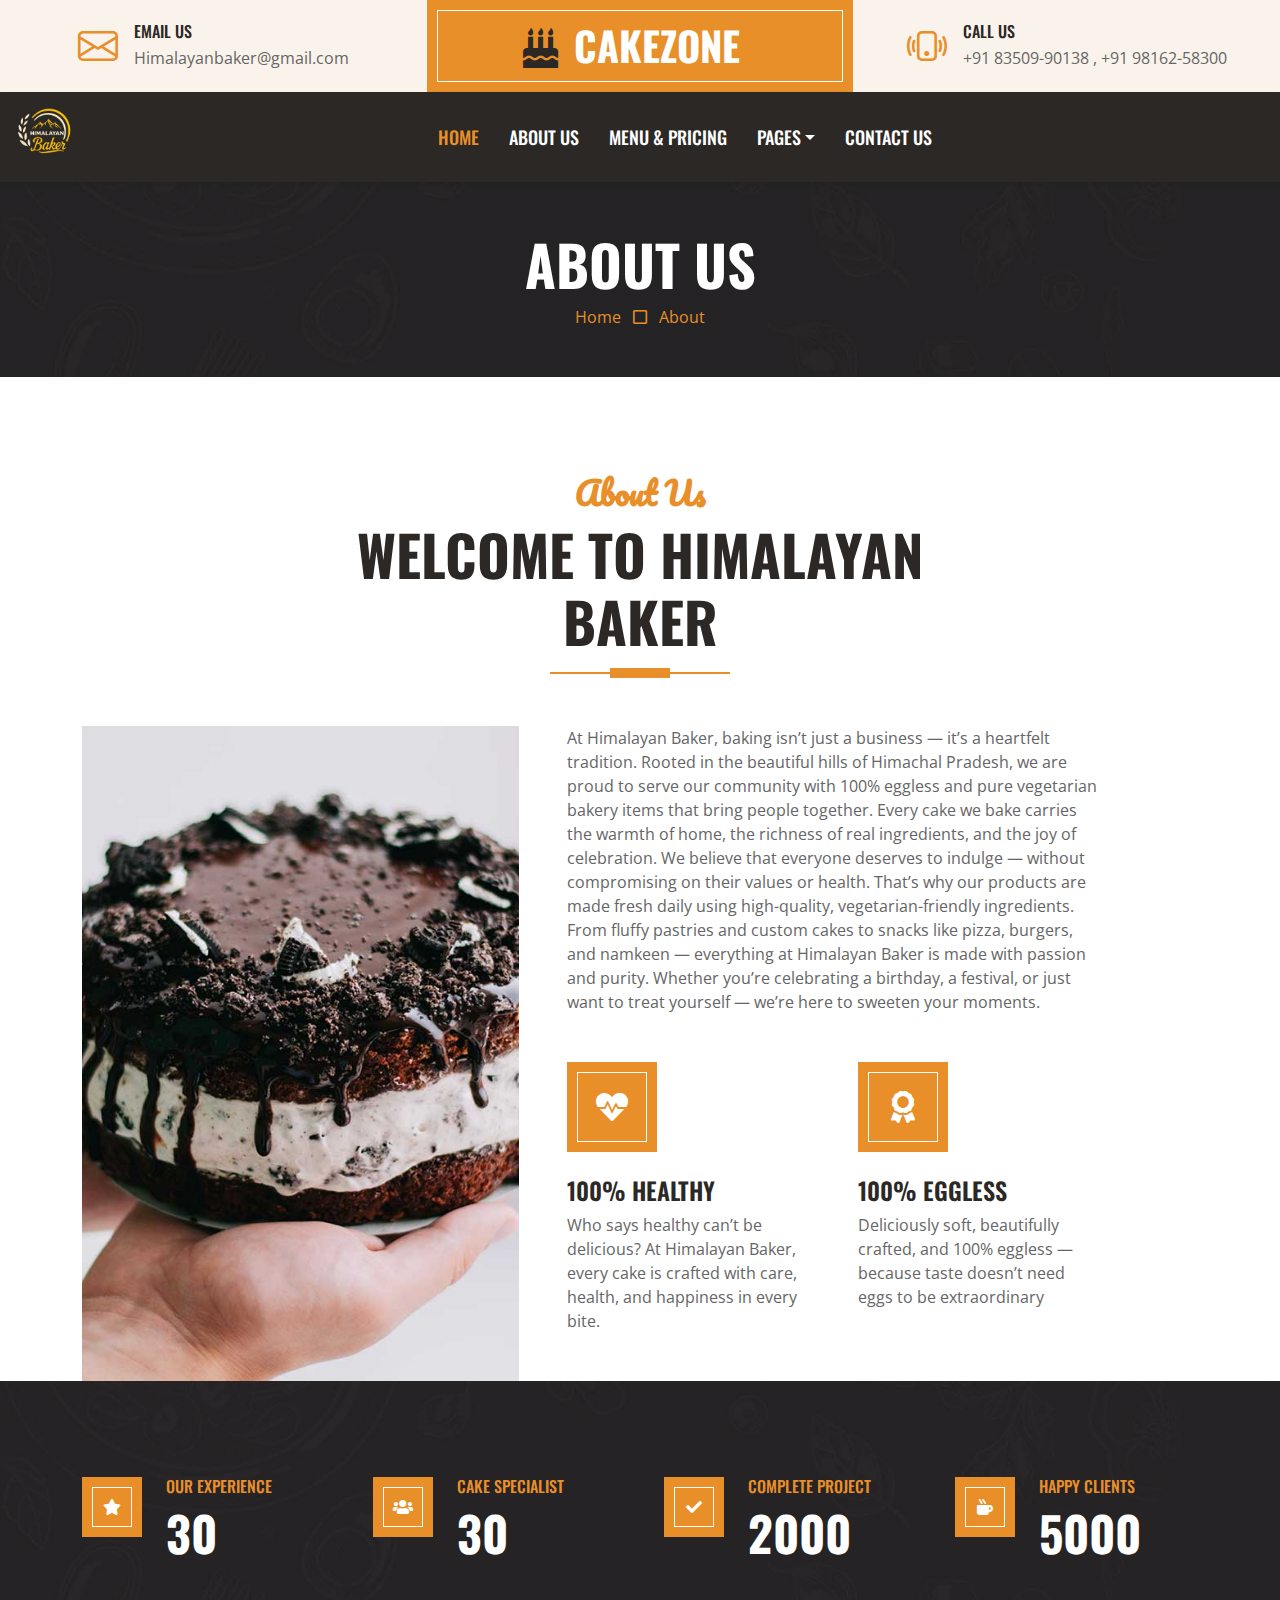
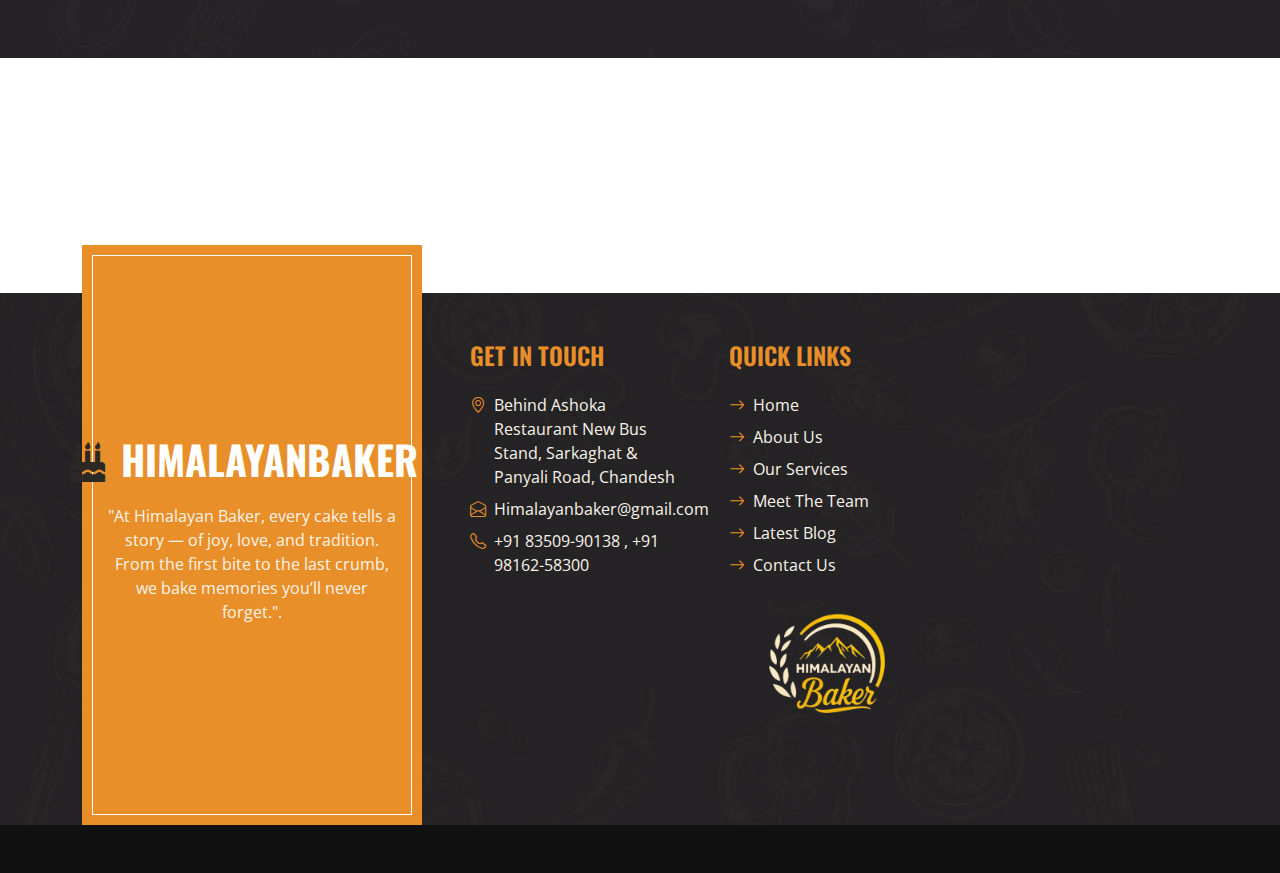
<file: about.html>
<!DOCTYPE html>
<html lang="en">

<head>
    <meta charset="utf-8">
    <title>Himalayan  Baker</title>
    <meta content="width=device-width, initial-scale=1.0" name="viewport">
    <meta content="Free HTML Templates" name="keywords">
    <meta content="Free HTML Templates" name="description">

    <!-- Favicon -->
    <link href="img\logo.png" rel="icon">

    <!-- Google Web Fonts -->
    <link rel="preconnect" href="https://fonts.googleapis.com">
    <link rel="preconnect" href="https://fonts.gstatic.com" crossorigin>
    <link href="https://fonts.googleapis.com/css2?family=Open+Sans:wght@400;600&family=Oswald:wght@500;600;700&family=Pacifico&display=swap" rel="stylesheet"> 

    <!-- Icon Font Stylesheet -->
    <link href="https://cdnjs.cloudflare.com/ajax/libs/font-awesome/5.10.0/css/all.min.css" rel="stylesheet">
    <link href="https://cdn.jsdelivr.net/npm/bootstrap-icons@1.4.1/font/bootstrap-icons.css" rel="stylesheet">

    <!-- Libraries Stylesheet -->
    <link href="lib/owlcarousel/assets/owl.carousel.min.css" rel="stylesheet">

    <!-- Customized Bootstrap Stylesheet -->
    <link href="css/bootstrap.min.css" rel="stylesheet">

    <!-- Template Stylesheet -->
    <link href="css/style.css" rel="stylesheet">
</head>

<body>
     <!-- Topbar Start -->
    <div class="container-fluid px-0 d-none d-lg-block">
        <div class="row gx-0">
            <div class="col-lg-4 text-center bg-secondary py-3">
                <div class="d-inline-flex align-items-center justify-content-center">
                    <i class="bi bi-envelope fs-1 text-primary me-3"></i>
                    <div class="text-start">
                        <h6 class="text-uppercase mb-1">Email Us</h6>
                        <span>Himalayanbaker@gmail.com</span>
                    </div>
                </div>
            </div>
            <div class="col-lg-4 text-center bg-primary border-inner py-3">
                <div class="d-inline-flex align-items-center justify-content-center">
                    <a href="index.html" class="navbar-brand">
                        <h1 class="m-0 text-uppercase text-white"><i class="fa fa-birthday-cake fs-1 text-dark me-3"></i>CakeZone</h1>
                    </a>
                </div>
            </div>
            <div class="col-lg-4 text-center bg-secondary py-3">
                <div class="d-inline-flex align-items-center justify-content-center">
                    <i class="bi bi-phone-vibrate fs-1 text-primary me-3"></i>
                    <div class="text-start">
                        <h6 class="text-uppercase mb-1">Call Us</h6>
                        <span>+91 83509-90138 , +91 98162-58300</span>
                    </div>
                </div>
            </div>
        </div>
    </div>
    <!-- Topbar End -->


      <!-- Navbar Start -->
    <nav class="navbar navbar-expand-lg bg-dark navbar-dark shadow-sm py-3 py-lg-0 px-3 px-lg-0">
        <a href="index.html" class="navbar-brand d-block d-lg-none">
            <h1 class="m-0 text-uppercase text-white"><i class="fa fa-birthday-cake fs-1 text-primary me-3"></i>Himalayan  Bakery </h1>
        </a>
        <button class="navbar-toggler" type="button" data-bs-toggle="collapse" data-bs-target="#navbarCollapse">
            <span class="navbar-toggler-icon"></span>
        </button>
                                 <header>
        <img src="img\logo.png" alt="Company Logo" style="width:90px; height:auto;">
    </header>
               
        <div class="collapse navbar-collapse" id="navbarCollapse">
            <div class="navbar-nav ms-auto mx-lg-auto py-0">
                <a href="index.html" class="nav-item nav-link active">Home</a>
                <a href="about.html" class="nav-item nav-link">About Us</a>
                <a href="menu.html" class="nav-item nav-link">Menu & Pricing</a>
                <div class="nav-item dropdown">
                    <a href="#" class="nav-link dropdown-toggle" data-bs-toggle="dropdown">Pages</a>
                    <div class="dropdown-menu m-0">
                        <a href="service.html" class="dropdown-item">Our Service</a>
                       
                    </div>
                </div>
                <a href="contact.html" class="nav-item nav-link">Contact Us</a>
            </div>
        </div>
    </nav>
    <!-- Navbar End -->

    <!-- Page Header Start -->
    <div class="container-fluid bg-dark bg-img p-5 mb-5">
        <div class="row">
            <div class="col-12 text-center">
                <h1 class="display-4 text-uppercase text-white">About Us</h1>
                <a href="">Home</a>
                <i class="far fa-square text-primary px-2"></i>
                <a href="">About</a>
            </div>
        </div>
    </div>
    <!-- Page Header End -->


    <!-- About Start -->
    <div class="container-fluid pt-5">
        <div class="container">
            <div class="section-title position-relative text-center mx-auto mb-5 pb-3" style="max-width: 600px;">
                <h2 class="text-primary font-secondary">About Us</h2>
                <h1 class="display-4 text-uppercase">Welcome To Himalayan Baker </h1>
            </div>
            <div class="row gx-5">
                <div class="col-lg-5 mb-5 mb-lg-0" style="min-height: 400px;">
                    <div class="position-relative h-100">
                        <img class="position-absolute w-100 h-100" src="img/about.jpg" style="object-fit: cover;">
                    </div>
                </div>
                <div class="col-lg-6 pb-5">

                    <p class="mb-5">At Himalayan Baker, baking isn’t just a business — it’s a heartfelt tradition.
Rooted in the beautiful hills of Himachal Pradesh, we are proud to serve our community with 100% eggless and pure vegetarian bakery items that bring people together. Every cake we bake carries the warmth of home, the richness of real ingredients, and the joy of celebration.

We believe that everyone deserves to indulge — without compromising on their values or health. That’s why our products are made fresh daily using high-quality, vegetarian-friendly ingredients. From fluffy pastries and custom cakes to snacks like pizza, burgers, and namkeen — everything at Himalayan Baker is made with passion and purity.

Whether you’re celebrating a birthday, a festival, or just want to treat yourself — we’re here to sweeten your moments.</p>
                    <div class="row g-5">
                        <div class="col-sm-6">
                            <div class="d-flex align-items-center justify-content-center bg-primary border-inner mb-4" style="width: 90px; height: 90px;">
                                <i class="fa fa-heartbeat fa-2x text-white"></i>
                            </div>
                            <h4 class="text-uppercase">100% Healthy</h4>
                            <p class="mb-0">Who says healthy can’t be delicious? At Himalayan Baker, every cake is crafted with care, health, and happiness in every bite.</p>
                        </div>
                        <div class="col-sm-6">
                            <div class="d-flex align-items-center justify-content-center bg-primary border-inner mb-4" style="width: 90px; height: 90px;">
                                <i class="fa fa-award fa-2x text-white"></i>
                            </div>
                            <h4 class="text-uppercase">100% Eggless</h4>
                            <p class="mb-0">Deliciously soft, beautifully crafted, and 100% eggless — because taste doesn’t need eggs to be extraordinary</p>
                        </div>
                    </div>
                </div>
            </div>
        </div>
    </div>
    <!-- About End -->


    <!-- Facts Start -->
    <div class="container-fluid bg-img py-5 mb-5">
        <div class="container py-5">
            <div class="row gx-5 gy-4">
                <div class="col-lg-3 col-md-6">
                    <div class="d-flex">
                        <div class="bg-primary border-inner d-flex align-items-center justify-content-center mb-3" style="width: 60px; height: 60px;">
                            <i class="fa fa-star text-white"></i>
                        </div>
                        <div class="ps-4">
                            <h6 class="text-primary text-uppercase">Our Experience</h6>
                            <h1 class="display-5 text-white mb-0" data-toggle="counter-up">30</h1>
                        </div>
                    </div>
                </div>
                <div class="col-lg-3 col-md-6">
                    <div class="d-flex">
                        <div class="bg-primary border-inner d-flex align-items-center justify-content-center mb-3" style="width: 60px; height: 60px;">
                            <i class="fa fa-users text-white"></i>
                        </div>
                        <div class="ps-4">
                            <h6 class="text-primary text-uppercase">Cake Specialist</h6>
                            <h1 class="display-5 text-white mb-0" data-toggle="counter-up">30</h1>
                        </div>
                    </div>
                </div>
                <div class="col-lg-3 col-md-6">
                    <div class="d-flex">
                        <div class="bg-primary border-inner d-flex align-items-center justify-content-center mb-3" style="width: 60px; height: 60px;">
                            <i class="fa fa-check text-white"></i>
                        </div>
                        <div class="ps-4">
                            <h6 class="text-primary text-uppercase">Complete Project</h6>
                            <h1 class="display-5 text-white mb-0" data-toggle="counter-up">2000</h1>
                        </div>
                    </div>
                </div>
                <div class="col-lg-3 col-md-6">
                    <div class="d-flex">
                        <div class="bg-primary border-inner d-flex align-items-center justify-content-center mb-3" style="width: 60px; height: 60px;">
                            <i class="fa fa-mug-hot text-white"></i>
                        </div>
                        <div class="ps-4">
                            <h6 class="text-primary text-uppercase">Happy Clients</h6>
                            <h1 class="display-5 text-white mb-0" data-toggle="counter-up">5000</h1>
                        </div>
                    </div>
                </div>
            </div>
        </div>
    </div>
    <!-- Facts End -->

<!-- Footer Start -->
    <div class="container-fluid bg-dark bg-img text-secondary" style="margin-top: 235px">
          
        <div class="container">
            <div class="row gx-5">
                <div class="col-lg-4 col-md-6 mt-lg-n5">
                    <div class="d-flex flex-column align-items-center justify-content-center text-center h-100 bg-primary border-inner p-4">
                        <a href="index.html" class="navbar-brand">
                            <h1 class="m-0 text-uppercase text-white"><i class="fa fa-birthday-cake fs-1 text-dark me-3"></i>HimalayanBaker</h1>
                        </a>
                        <p class="mt-3">"At Himalayan Baker, every cake tells a story — of joy, love, and tradition. From the first bite to the last crumb, we bake memories you’ll never forget.".</p>
                    </div>
                    
                </div>
                <div class="col-lg-8 col-md-6">
                    <div class="row gx-5">
                        <div class="col-lg-4 col-md-12 pt-5 mb-5">
                            <h4 class="text-primary text-uppercase mb-4">Get In Touch</h4>
                            <div class="d-flex mb-2">
                                <i class="bi bi-geo-alt text-primary me-2"></i>
                                <p class="mb-0"> Behind Ashoka Restaurant
                                                 New Bus Stand, Sarkaghat &
                                                  Panyali Road, Chandesh</p>
                            </div>
                            <div class="d-flex mb-2">
                                <i class="bi bi-envelope-open text-primary me-2"></i>
                                <p class="mb-0">Himalayanbaker@gmail.com</p>
                            </div>
                            <div class="d-flex mb-2">
                                <i class="bi bi-telephone text-primary me-2"></i>
                                <p class="mb-0">+91 83509-90138 , +91 98162-58300</p>
                            </div>

                        </div>
                        <div class="col-lg-4 col-md-12 pt-0 pt-lg-5 mb-5">
                            <h4 class="text-primary text-uppercase mb-4">Quick Links</h4>
                            <div class="d-flex flex-column justify-content-start">
                                <a class="text-secondary mb-2" href="#"><i class="bi bi-arrow-right text-primary me-2"></i>Home</a>
                                <a class="text-secondary mb-2" href="#"><i class="bi bi-arrow-right text-primary me-2"></i>About Us</a>
                                <a class="text-secondary mb-2" href="#"><i class="bi bi-arrow-right text-primary me-2"></i>Our Services</a>
                                <a class="text-secondary mb-2" href="#"><i class="bi bi-arrow-right text-primary me-2"></i>Meet The Team</a>
                                <a class="text-secondary mb-2" href="#"><i class="bi bi-arrow-right text-primary me-2"></i>Latest Blog</a>
                                <a class="text-secondary" href="#"><i class="bi bi-arrow-right text-primary me-2"></i>Contact Us</a>
                            </div>
                               <header>
        <img src="img\logo.png" alt="Company Logo" style="width:200px; height:auto;">
    </header>
                        </div>
                        
                    </div>
                </div>
            </div>
        </div>
    </div>
    <div class="container-fluid text-secondary py-4" style="background: #111111;">
        
    </div>
    <!-- Footer End -->
    <!-- Back to Top -->
    <a href="#" class="btn btn-primary border-inner py-3 fs-4 back-to-top"><i class="bi bi-arrow-up"></i></a>


    <!-- JavaScript Libraries -->
    <script src="https://code.jquery.com/jquery-3.4.1.min.js"></script>
    <script src="https://cdn.jsdelivr.net/npm/bootstrap@5.0.0/dist/js/bootstrap.bundle.min.js"></script>
    <script src="lib/easing/easing.min.js"></script>
    <script src="lib/waypoints/waypoints.min.js"></script>
    <script src="lib/counterup/counterup.min.js"></script>
    <script src="lib/owlcarousel/owl.carousel.min.js"></script>

    <!-- Template Javascript -->
    <script src="js/main.js"></script>
</body>

</html>
</file>
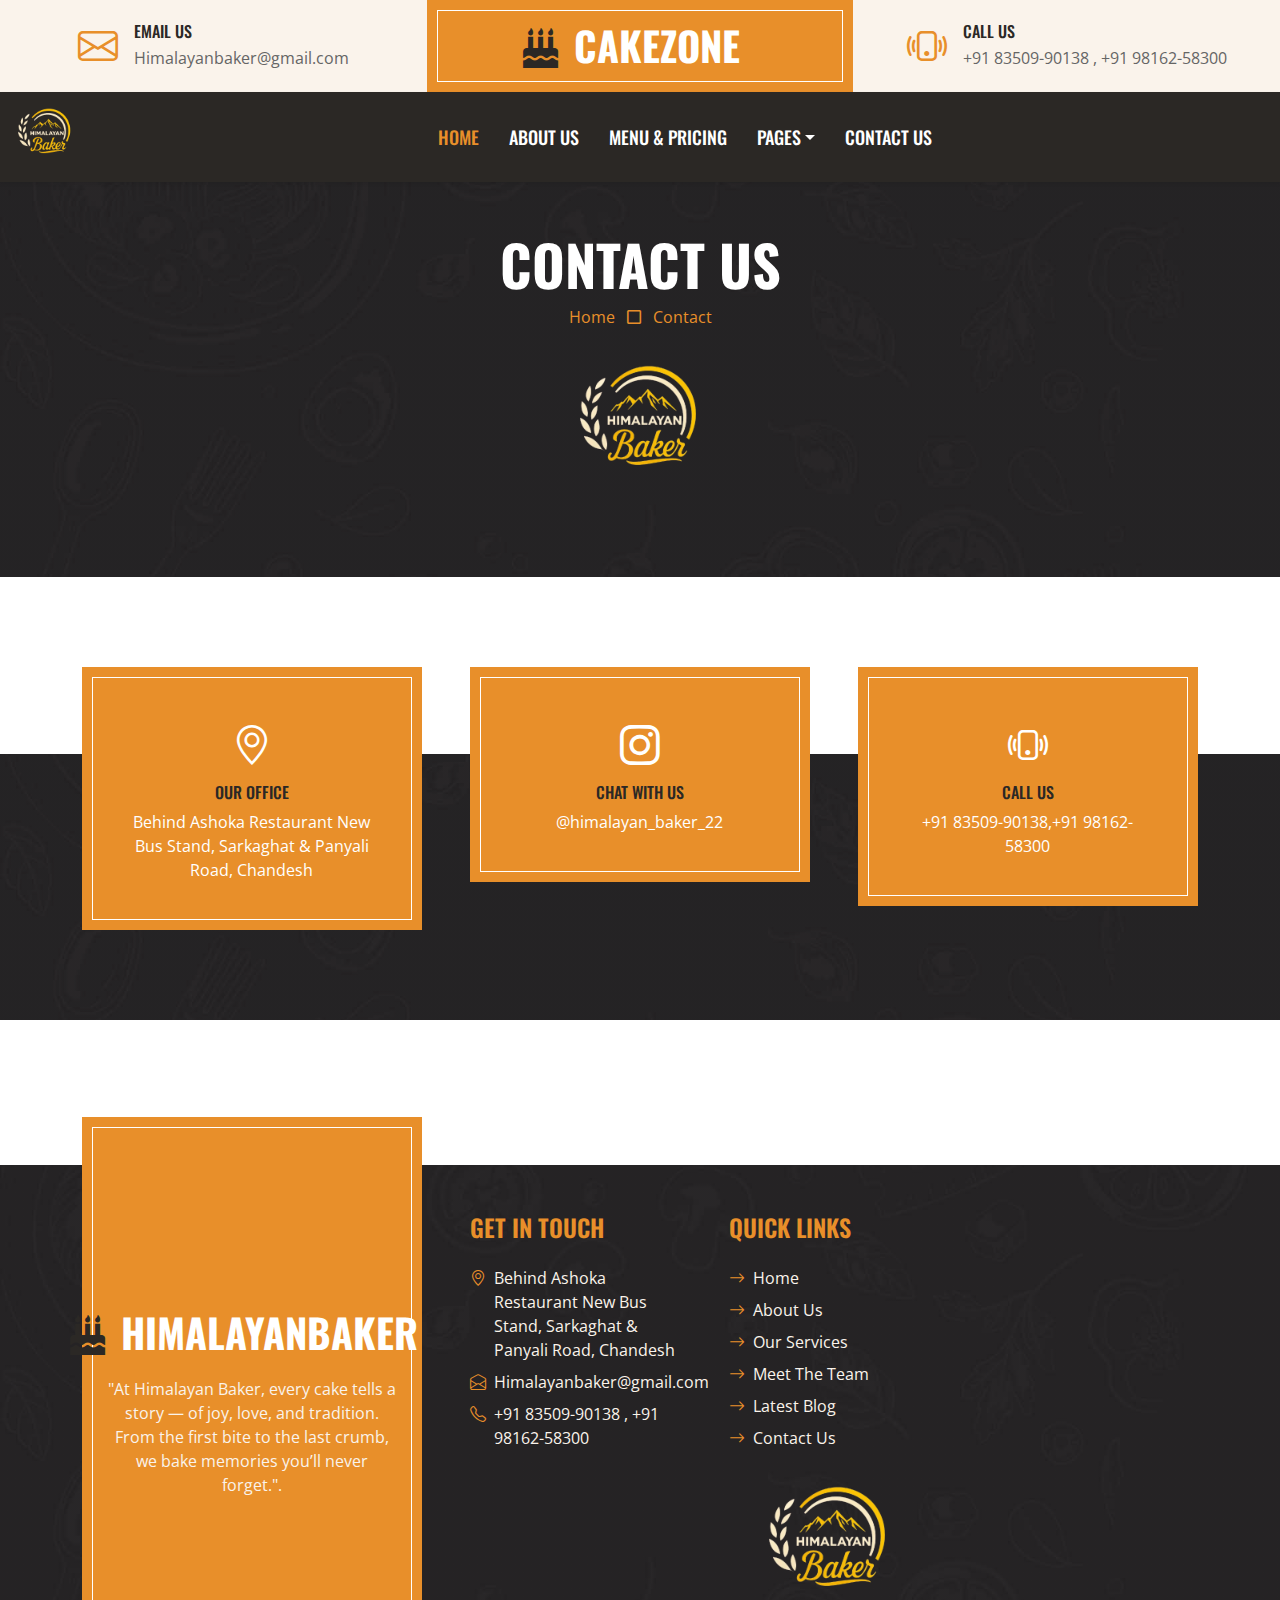
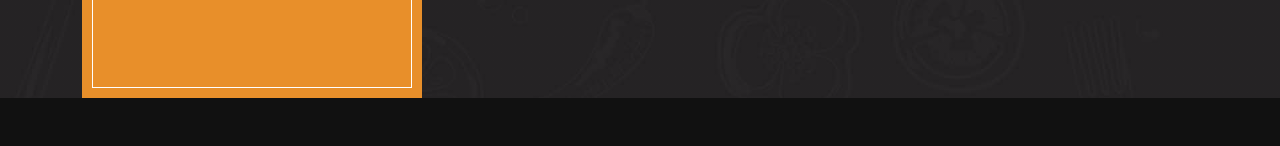
<file: contact.html>
<!DOCTYPE html>
<html lang="en">

<head>
    <meta charset="utf-8">
    <title>CakeZone - Cake Shop Website Template</title>
    <meta content="width=device-width, initial-scale=1.0" name="viewport">
    <meta content="Free HTML Templates" name="keywords">
    <meta content="Free HTML Templates" name="description">

    <!-- Favicon -->
  <link href="img\logo.png" rel="icon">

    <!-- Google Web Fonts -->
    <link rel="preconnect" href="https://fonts.googleapis.com">
    <link rel="preconnect" href="https://fonts.gstatic.com" crossorigin>
    <link href="https://fonts.googleapis.com/css2?family=Open+Sans:wght@400;600&family=Oswald:wght@500;600;700&family=Pacifico&display=swap" rel="stylesheet"> 

    <!-- Icon Font Stylesheet -->
    <link href="https://cdnjs.cloudflare.com/ajax/libs/font-awesome/5.10.0/css/all.min.css" rel="stylesheet">
    <link href="https://cdn.jsdelivr.net/npm/bootstrap-icons@1.4.1/font/bootstrap-icons.css" rel="stylesheet">

    <!-- Libraries Stylesheet -->
    <link href="lib/owlcarousel/assets/owl.carousel.min.css" rel="stylesheet">

    <!-- Customized Bootstrap Stylesheet -->
    <link href="css/bootstrap.min.css" rel="stylesheet">

    <!-- Template Stylesheet -->
    <link href="css/style.css" rel="stylesheet">
</head>

<body>
     <!-- Topbar Start -->
    <div class="container-fluid px-0 d-none d-lg-block">
        <div class="row gx-0">
            <div class="col-lg-4 text-center bg-secondary py-3">
                <div class="d-inline-flex align-items-center justify-content-center">
                    <i class="bi bi-envelope fs-1 text-primary me-3"></i>
                    <div class="text-start">
                        <h6 class="text-uppercase mb-1">Email Us</h6>
                        <span>Himalayanbaker@gmail.com</span>
                    </div>
                </div>
            </div>
            <div class="col-lg-4 text-center bg-primary border-inner py-3">
                <div class="d-inline-flex align-items-center justify-content-center">
                    <a href="index.html" class="navbar-brand">
                        <h1 class="m-0 text-uppercase text-white"><i class="fa fa-birthday-cake fs-1 text-dark me-3"></i>CakeZone</h1>
                    </a>
                </div>
            </div>
            <div class="col-lg-4 text-center bg-secondary py-3">
                <div class="d-inline-flex align-items-center justify-content-center">
                    <i class="bi bi-phone-vibrate fs-1 text-primary me-3"></i>
                    <div class="text-start">
                        <h6 class="text-uppercase mb-1">Call Us</h6>
                        <span>+91 83509-90138 , +91 98162-58300</span>
                    </div>
                </div>
            </div>
        </div>
    </div>
    <!-- Topbar End -->
     


       <!-- Navbar Start -->
    <nav class="navbar navbar-expand-lg bg-dark navbar-dark shadow-sm py-3 py-lg-0 px-3 px-lg-0">
        <a href="index.html" class="navbar-brand d-block d-lg-none">
            <h1 class="m-0 text-uppercase text-white"><i class="fa fa-birthday-cake fs-1 text-primary me-3"></i>Himalayan  Bakery </h1>
        </a>
        <button class="navbar-toggler" type="button" data-bs-toggle="collapse" data-bs-target="#navbarCollapse">
            <span class="navbar-toggler-icon"></span>
        </button>
                                 <header>
        <img src="img\logo.png" alt="Company Logo" style="width:90px; height:auto;">
    </header>
               
        <div class="collapse navbar-collapse" id="navbarCollapse">
            <div class="navbar-nav ms-auto mx-lg-auto py-0">
                <a href="index.html" class="nav-item nav-link active">Home</a>
                <a href="about.html" class="nav-item nav-link">About Us</a>
                <a href="menu.html" class="nav-item nav-link">Menu & Pricing</a>
                <div class="nav-item dropdown">
                    <a href="#" class="nav-link dropdown-toggle" data-bs-toggle="dropdown">Pages</a>
                    <div class="dropdown-menu m-0">
                        <a href="service.html" class="dropdown-item">Our Service</a>
                       
                    </div>
                </div>
                <a href="contact.html" class="nav-item nav-link">Contact Us</a>
            </div>
        </div>
    </nav>
    <!-- Navbar End -->


    <!-- Page Header Start -->
    <div class="container-fluid bg-dark bg-img p-5 mb-5">
  
   
 <div class="row">
            <div class="col-12 text-center">
                <h1 class="display-4 text-uppercase text-white">Contact Us</h1>
                <a href="">Home</a>
                <i class="far fa-square text-primary px-2"></i>
                <a href="">Contact</a>
                   <header>
        <img src="img\logo.png" alt="Company Logo" style="width:200px; height:auto;">
    </header>
            </div>
        </div>
    </div>
    <!-- Page Header End -->


    <!-- Contact Start -->
    <div class="container-fluid contact position-relative px-5" style="margin-top: 90px;">
        <div class="container">
            <div class="row g-5 mb-5">
                <div class="col-lg-4 col-md-6">
                    <div class="bg-primary border-inner text-center text-white p-5">
                        <i class="bi bi-geo-alt fs-1 text-white"></i>
                        <h6 class="text-uppercase my-2">Our Office</h6>
                        <span>Behind Ashoka Restaurant New Bus Stand, Sarkaghat & Panyali Road, Chandesh</span>
                    </div>
                </div>
                <div class="col-lg-4 col-md-6">
                    <div class="bg-primary border-inner text-center text-white p-5">
                        <i class="bi bi-instagram  fs-1 text-white"></i>
                        <h6 class="text-uppercase my-2">Chat With Us</h6>
                        <span>@himalayan_baker_22</span>
                    </div>
                </div>
                <div class="col-lg-4 col-md-6">
                    <div class="bg-primary border-inner text-center text-white p-5">
                        <i class="bi bi-phone-vibrate fs-1 text-white"></i>
                        <h6 class="text-uppercase my-2">Call Us</h6>
                        <span>+91 83509-90138,+91 98162-58300</span>
                    </div>
                </div>
            </div>
           
            </div>
        </div>
    </div>
    <!-- Contact End -->


   <!-- Footer Start -->
    <div class="container-fluid bg-dark bg-img text-secondary" style="margin-top: 235px">
          
        <div class="container">
            <div class="row gx-5">
                <div class="col-lg-4 col-md-6 mt-lg-n5">
                    <div class="d-flex flex-column align-items-center justify-content-center text-center h-100 bg-primary border-inner p-4">
                        <a href="index.html" class="navbar-brand">
                            <h1 class="m-0 text-uppercase text-white"><i class="fa fa-birthday-cake fs-1 text-dark me-3"></i>HimalayanBaker</h1>
                        </a>
                        <p class="mt-3">"At Himalayan Baker, every cake tells a story — of joy, love, and tradition. From the first bite to the last crumb, we bake memories you’ll never forget.".</p>
                    </div>
                    
                </div>
                <div class="col-lg-8 col-md-6">
                    <div class="row gx-5">
                        <div class="col-lg-4 col-md-12 pt-5 mb-5">
                            <h4 class="text-primary text-uppercase mb-4">Get In Touch</h4>
                            <div class="d-flex mb-2">
                                <i class="bi bi-geo-alt text-primary me-2"></i>
                                <p class="mb-0"> Behind Ashoka Restaurant
                                                 New Bus Stand, Sarkaghat &
                                                  Panyali Road, Chandesh</p>
                            </div>
                            <div class="d-flex mb-2">
                                <i class="bi bi-envelope-open text-primary me-2"></i>
                                <p class="mb-0">Himalayanbaker@gmail.com</p>
                            </div>
                            <div class="d-flex mb-2">
                                <i class="bi bi-telephone text-primary me-2"></i>
                                <p class="mb-0">+91 83509-90138 , +91 98162-58300</p>
                            </div>

                        </div>
                        <div class="col-lg-4 col-md-12 pt-0 pt-lg-5 mb-5">
                            <h4 class="text-primary text-uppercase mb-4">Quick Links</h4>
                            <div class="d-flex flex-column justify-content-start">
                                <a class="text-secondary mb-2" href="#"><i class="bi bi-arrow-right text-primary me-2"></i>Home</a>
                                <a class="text-secondary mb-2" href="#"><i class="bi bi-arrow-right text-primary me-2"></i>About Us</a>
                                <a class="text-secondary mb-2" href="#"><i class="bi bi-arrow-right text-primary me-2"></i>Our Services</a>
                                <a class="text-secondary mb-2" href="#"><i class="bi bi-arrow-right text-primary me-2"></i>Meet The Team</a>
                                <a class="text-secondary mb-2" href="#"><i class="bi bi-arrow-right text-primary me-2"></i>Latest Blog</a>
                                <a class="text-secondary" href="#"><i class="bi bi-arrow-right text-primary me-2"></i>Contact Us</a>
                            </div>
                               <header>
        <img src="img\logo.png" alt="Company Logo" style="width:200px; height:auto;">
    </header>
                        </div>
                        
                    </div>
                </div>
            </div>
        </div>
    </div>
    <div class="container-fluid text-secondary py-4" style="background: #111111;">
        
    </div>
    <!-- Footer End -->
    <!-- Footer End -->


    <!-- Back to Top -->
    <a href="#" class="btn btn-primary border-inner py-3 fs-4 back-to-top"><i class="bi bi-arrow-up"></i></a>


    <!-- JavaScript Libraries -->
    <script src="https://code.jquery.com/jquery-3.4.1.min.js"></script>
    <script src="https://cdn.jsdelivr.net/npm/bootstrap@5.0.0/dist/js/bootstrap.bundle.min.js"></script>
    <script src="lib/easing/easing.min.js"></script>
    <script src="lib/waypoints/waypoints.min.js"></script>
    <script src="lib/counterup/counterup.min.js"></script>
    <script src="lib/owlcarousel/owl.carousel.min.js"></script>

    <!-- Template Javascript -->
    <script src="js/main.js"></script>
</body>

</html>
</file>
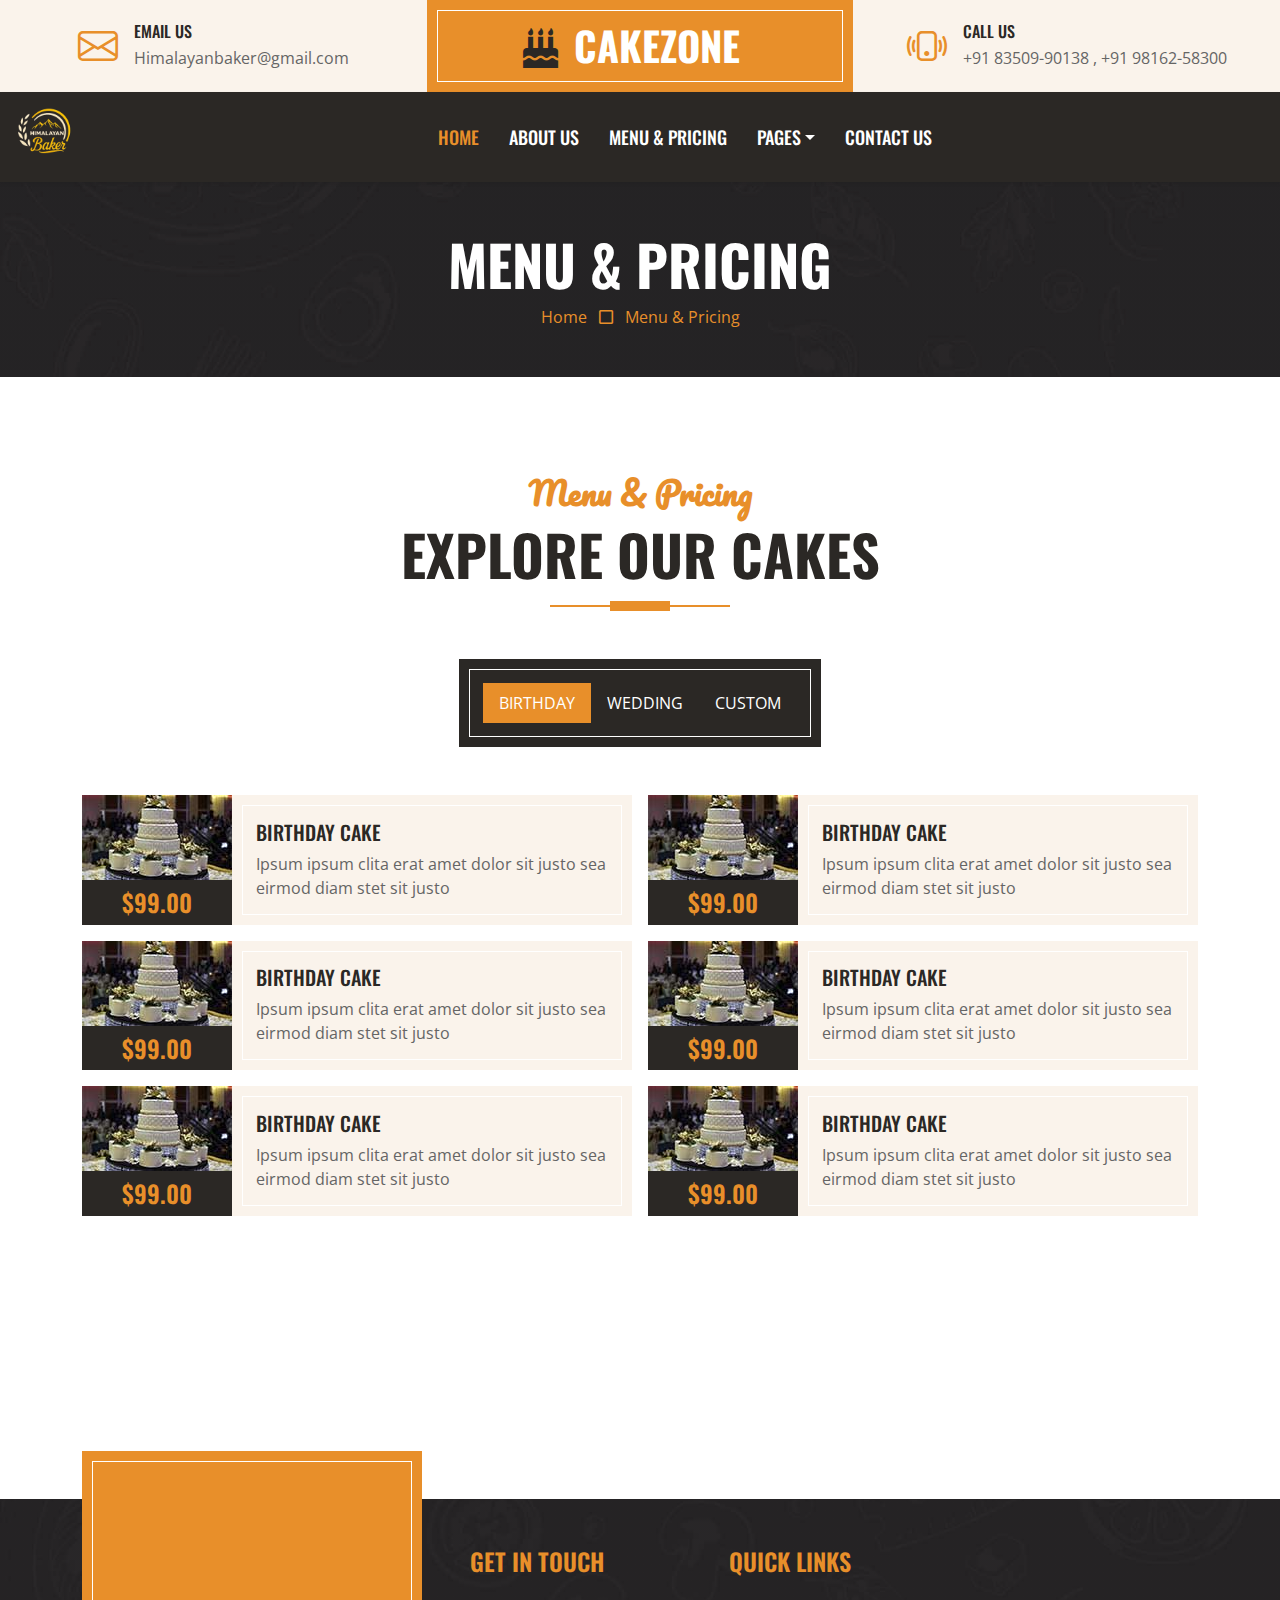
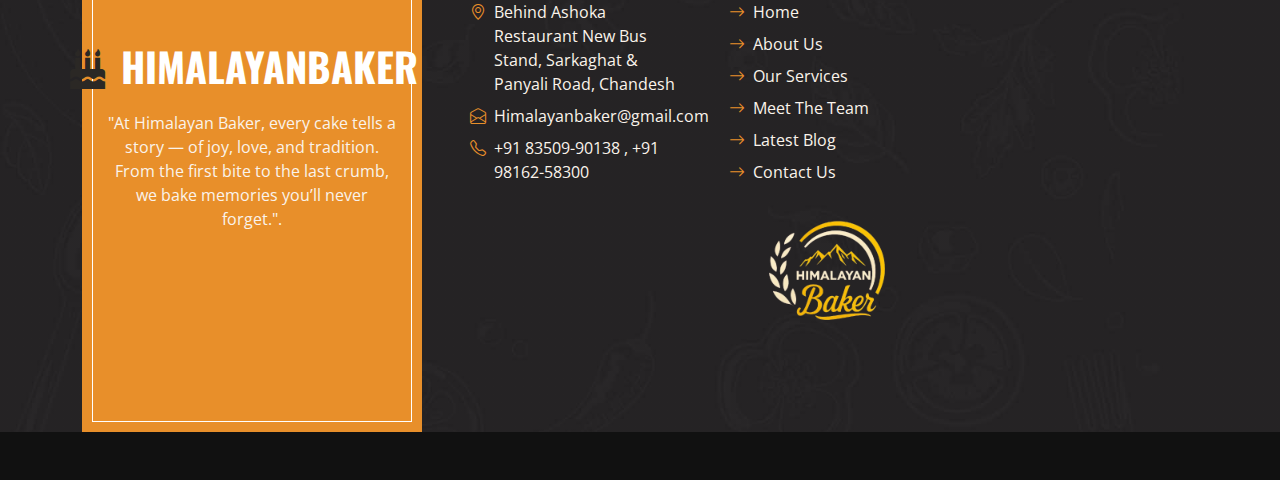
<file: menu.html>
<!DOCTYPE html>
<html lang="en">

<head>
    <meta charset="utf-8">
    <title>CakeZone - Cake Shop Website Template</title>
    <meta content="width=device-width, initial-scale=1.0" name="viewport">
    <meta content="Free HTML Templates" name="keywords">
    <meta content="Free HTML Templates" name="description">

    <!-- Favicon -->
    <link href="img\logo.png" rel="icon">

    <!-- Google Web Fonts -->
    <link rel="preconnect" href="https://fonts.googleapis.com">
    <link rel="preconnect" href="https://fonts.gstatic.com" crossorigin>
    <link href="https://fonts.googleapis.com/css2?family=Open+Sans:wght@400;600&family=Oswald:wght@500;600;700&family=Pacifico&display=swap" rel="stylesheet"> 

    <!-- Icon Font Stylesheet -->
    <link href="https://cdnjs.cloudflare.com/ajax/libs/font-awesome/5.10.0/css/all.min.css" rel="stylesheet">
    <link href="https://cdn.jsdelivr.net/npm/bootstrap-icons@1.4.1/font/bootstrap-icons.css" rel="stylesheet">

    <!-- Libraries Stylesheet -->
    <link href="lib/owlcarousel/assets/owl.carousel.min.css" rel="stylesheet">

    <!-- Customized Bootstrap Stylesheet -->
    <link href="css/bootstrap.min.css" rel="stylesheet">

    <!-- Template Stylesheet -->
    <link href="css/style.css" rel="stylesheet">
</head>

<body>
    <!-- Topbar Start -->
    <div class="container-fluid px-0 d-none d-lg-block">
        <div class="row gx-0">
            <div class="col-lg-4 text-center bg-secondary py-3">
                <div class="d-inline-flex align-items-center justify-content-center">
                    <i class="bi bi-envelope fs-1 text-primary me-3"></i>
                    <div class="text-start">
                        <h6 class="text-uppercase mb-1">Email Us</h6>
                        <span>Himalayanbaker@gmail.com</span>
                    </div>
                </div>
            </div>
            <div class="col-lg-4 text-center bg-primary border-inner py-3">
                <div class="d-inline-flex align-items-center justify-content-center">
                    <a href="index.html" class="navbar-brand">
                        <h1 class="m-0 text-uppercase text-white"><i class="fa fa-birthday-cake fs-1 text-dark me-3"></i>CakeZone</h1>
                    </a>
                </div>
            </div>
            <div class="col-lg-4 text-center bg-secondary py-3">
                <div class="d-inline-flex align-items-center justify-content-center">
                    <i class="bi bi-phone-vibrate fs-1 text-primary me-3"></i>
                    <div class="text-start">
                        <h6 class="text-uppercase mb-1">Call Us</h6>
                        <span>+91 83509-90138 , +91 98162-58300</span>
                    </div>
                </div>
            </div>
        </div>
    </div>
    <!-- Topbar End -->


        <!-- Navbar Start -->
    <nav class="navbar navbar-expand-lg bg-dark navbar-dark shadow-sm py-3 py-lg-0 px-3 px-lg-0">
        <a href="index.html" class="navbar-brand d-block d-lg-none">
            <h1 class="m-0 text-uppercase text-white"><i class="fa fa-birthday-cake fs-1 text-primary me-3"></i>Himalayan  Bakery </h1>
        </a>
        <button class="navbar-toggler" type="button" data-bs-toggle="collapse" data-bs-target="#navbarCollapse">
            <span class="navbar-toggler-icon"></span>
        </button>
                                 <header>
        <img src="img\logo.png" alt="Company Logo" style="width:90px; height:auto;">
    </header>
               
        <div class="collapse navbar-collapse" id="navbarCollapse">
            <div class="navbar-nav ms-auto mx-lg-auto py-0">
                <a href="index.html" class="nav-item nav-link active">Home</a>
                <a href="about.html" class="nav-item nav-link">About Us</a>
                <a href="menu.html" class="nav-item nav-link">Menu & Pricing</a>
                <div class="nav-item dropdown">
                    <a href="#" class="nav-link dropdown-toggle" data-bs-toggle="dropdown">Pages</a>
                    <div class="dropdown-menu m-0">
                        <a href="service.html" class="dropdown-item">Our Service</a>
                       
                    </div>
                </div>
                <a href="contact.html" class="nav-item nav-link">Contact Us</a>
            </div>
        </div>
    </nav>
    <!-- Navbar End -->


    <!-- Page Header Start -->
    <div class="container-fluid bg-dark bg-img p-5 mb-5">
        <div class="row">
            <div class="col-12 text-center">
                <h1 class="display-4 text-uppercase text-white">Menu & Pricing</h1>
                <a href="">Home</a>
                <i class="far fa-square text-primary px-2"></i>
                <a href="">Menu & Pricing</a>
            </div>
        </div>
    </div>
    <!-- Page Header End -->


    <!-- Products Start -->
    <div class="container-fluid about py-5">
        <div class="container">
            <div class="section-title position-relative text-center mx-auto mb-5 pb-3" style="max-width: 600px;">
                <h2 class="text-primary font-secondary">Menu & Pricing</h2>
                <h1 class="display-4 text-uppercase">Explore Our Cakes</h1>
            </div>
            <div class="tab-class text-center">
                <ul class="nav nav-pills d-inline-flex justify-content-center bg-dark text-uppercase border-inner p-4 mb-5">
                    <li class="nav-item">
                        <a class="nav-link text-white active" data-bs-toggle="pill" href="#tab-1">Birthday</a>
                    </li>
                    <li class="nav-item">
                        <a class="nav-link text-white" data-bs-toggle="pill" href="#tab-2">Wedding</a>
                    </li>
                    <li class="nav-item">
                        <a class="nav-link text-white" data-bs-toggle="pill" href="#tab-3">Custom</a>
                    </li>
                </ul>
                <div class="tab-content">
                    <div id="tab-1" class="tab-pane fade show p-0 active">
                        <div class="row g-3">
                            <div class="col-lg-6">
                                <div class="d-flex h-100">
                                    <div class="flex-shrink-0">
                                        <img class="img-fluid" src="img/cake-1.jpg" alt="" style="width: 150px; height: 85px;">
                                        <h4 class="bg-dark text-primary p-2 m-0">$99.00</h4>
                                    </div>
                                    <div class="d-flex flex-column justify-content-center text-start bg-secondary border-inner px-4">
                                        <h5 class="text-uppercase">Birthday Cake</h5>
                                        <span>Ipsum ipsum clita erat amet dolor sit justo sea eirmod diam stet sit justo</span>
                                    </div>
                                </div>
                            </div>
                            <div class="col-lg-6">
                                <div class="d-flex h-100">
                                    <div class="flex-shrink-0">
                                        <img class="img-fluid" src="img/cake-1.jpg" alt="" style="width: 150px; height: 85px;">
                                        <h4 class="bg-dark text-primary p-2 m-0">$99.00</h4>
                                    </div>
                                    <div class="d-flex flex-column justify-content-center text-start bg-secondary border-inner px-4">
                                        <h5 class="text-uppercase">Birthday Cake</h5>
                                        <span>Ipsum ipsum clita erat amet dolor sit justo sea eirmod diam stet sit justo</span>
                                    </div>
                                </div>
                            </div>
                            <div class="col-lg-6">
                                <div class="d-flex h-100">
                                    <div class="flex-shrink-0">
                                        <img class="img-fluid" src="img/cake-1.jpg" alt="" style="width: 150px; height: 85px;">
                                        <h4 class="bg-dark text-primary p-2 m-0">$99.00</h4>
                                    </div>
                                    <div class="d-flex flex-column justify-content-center text-start bg-secondary border-inner px-4">
                                        <h5 class="text-uppercase">Birthday Cake</h5>
                                        <span>Ipsum ipsum clita erat amet dolor sit justo sea eirmod diam stet sit justo</span>
                                    </div>
                                </div>
                            </div>
                            <div class="col-lg-6">
                                <div class="d-flex h-100">
                                    <div class="flex-shrink-0">
                                        <img class="img-fluid" src="img/cake-1.jpg" alt="" style="width: 150px; height: 85px;">
                                        <h4 class="bg-dark text-primary p-2 m-0">$99.00</h4>
                                    </div>
                                    <div class="d-flex flex-column justify-content-center text-start bg-secondary border-inner px-4">
                                        <h5 class="text-uppercase">Birthday Cake</h5>
                                        <span>Ipsum ipsum clita erat amet dolor sit justo sea eirmod diam stet sit justo</span>
                                    </div>
                                </div>
                            </div>
                            <div class="col-lg-6">
                                <div class="d-flex h-100">
                                    <div class="flex-shrink-0">
                                        <img class="img-fluid" src="img/cake-1.jpg" alt="" style="width: 150px; height: 85px;">
                                        <h4 class="bg-dark text-primary p-2 m-0">$99.00</h4>
                                    </div>
                                    <div class="d-flex flex-column justify-content-center text-start bg-secondary border-inner px-4">
                                        <h5 class="text-uppercase">Birthday Cake</h5>
                                        <span>Ipsum ipsum clita erat amet dolor sit justo sea eirmod diam stet sit justo</span>
                                    </div>
                                </div>
                            </div>
                            <div class="col-lg-6">
                                <div class="d-flex h-100">
                                    <div class="flex-shrink-0">
                                        <img class="img-fluid" src="img/cake-1.jpg" alt="" style="width: 150px; height: 85px;">
                                        <h4 class="bg-dark text-primary p-2 m-0">$99.00</h4>
                                    </div>
                                    <div class="d-flex flex-column justify-content-center text-start bg-secondary border-inner px-4">
                                        <h5 class="text-uppercase">Birthday Cake</h5>
                                        <span>Ipsum ipsum clita erat amet dolor sit justo sea eirmod diam stet sit justo</span>
                                    </div>
                                </div>
                            </div>
                        </div>
                    </div>
                    <div id="tab-2" class="tab-pane fade show p-0">
                        <div class="row g-3">
                            <div class="col-lg-6">
                                <div class="d-flex h-100">
                                    <div class="flex-shrink-0">
                                        <img class="img-fluid" src="img/cake-2.jpg" alt="" style="width: 150px; height: 85px;">
                                        <h4 class="bg-dark text-primary p-2 m-0">$99.00</h4>
                                    </div>
                                    <div class="d-flex flex-column justify-content-center text-start bg-secondary border-inner px-4">
                                        <h5 class="text-uppercase">Wedding Cake</h5>
                                        <span>Ipsum ipsum clita erat amet dolor sit justo sea eirmod diam stet sit justo</span>
                                    </div>
                                </div>
                            </div>
                            <div class="col-lg-6">
                                <div class="d-flex h-100">
                                    <div class="flex-shrink-0">
                                        <img class="img-fluid" src="img/cake-2.jpg" alt="" style="width: 150px; height: 85px;">
                                        <h4 class="bg-dark text-primary p-2 m-0">$99.00</h4>
                                    </div>
                                    <div class="d-flex flex-column justify-content-center text-start bg-secondary border-inner px-4">
                                        <h5 class="text-uppercase">Wedding Cake</h5>
                                        <span>Ipsum ipsum clita erat amet dolor sit justo sea eirmod diam stet sit justo</span>
                                    </div>
                                </div>
                            </div>
                            <div class="col-lg-6">
                                <div class="d-flex h-100">
                                    <div class="flex-shrink-0">
                                        <img class="img-fluid" src="img/cake-2.jpg" alt="" style="width: 150px; height: 85px;">
                                        <h4 class="bg-dark text-primary p-2 m-0">$99.00</h4>
                                    </div>
                                    <div class="d-flex flex-column justify-content-center text-start bg-secondary border-inner px-4">
                                        <h5 class="text-uppercase">Wedding Cake</h5>
                                        <span>Ipsum ipsum clita erat amet dolor sit justo sea eirmod diam stet sit justo</span>
                                    </div>
                                </div>
                            </div>
                            <div class="col-lg-6">
                                <div class="d-flex h-100">
                                    <div class="flex-shrink-0">
                                        <img class="img-fluid" src="img/cake-2.jpg" alt="" style="width: 150px; height: 85px;">
                                        <h4 class="bg-dark text-primary p-2 m-0">$99.00</h4>
                                    </div>
                                    <div class="d-flex flex-column justify-content-center text-start bg-secondary border-inner px-4">
                                        <h5 class="text-uppercase">Wedding Cake</h5>
                                        <span>Ipsum ipsum clita erat amet dolor sit justo sea eirmod diam stet sit justo</span>
                                    </div>
                                </div>
                            </div>
                            <div class="col-lg-6">
                                <div class="d-flex h-100">
                                    <div class="flex-shrink-0">
                                        <img class="img-fluid" src="img/cake-2.jpg" alt="" style="width: 150px; height: 85px;">
                                        <h4 class="bg-dark text-primary p-2 m-0">$99.00</h4>
                                    </div>
                                    <div class="d-flex flex-column justify-content-center text-start bg-secondary border-inner px-4">
                                        <h5 class="text-uppercase">Wedding Cake</h5>
                                        <span>Ipsum ipsum clita erat amet dolor sit justo sea eirmod diam stet sit justo</span>
                                    </div>
                                </div>
                            </div>
                            <div class="col-lg-6">
                                <div class="d-flex h-100">
                                    <div class="flex-shrink-0">
                                        <img class="img-fluid" src="img/cake-2.jpg" alt="" style="width: 150px; height: 85px;">
                                        <h4 class="bg-dark text-primary p-2 m-0">$99.00</h4>
                                    </div>
                                    <div class="d-flex flex-column justify-content-center text-start bg-secondary border-inner px-4">
                                        <h5 class="text-uppercase">Wedding Cake</h5>
                                        <span>Ipsum ipsum clita erat amet dolor sit justo sea eirmod diam stet sit justo</span>
                                    </div>
                                </div>
                            </div>
                        </div>
                    </div>
                    <div id="tab-3" class="tab-pane fade show p-0">
                        <div class="row g-3">
                            <div class="col-lg-6">
                                <div class="d-flex h-100">
                                    <div class="flex-shrink-0">
                                        <img class="img-fluid" src="img/cake-3.jpg" alt="" style="width: 150px; height: 85px;">
                                        <h4 class="bg-dark text-primary p-2 m-0">$99.00</h4>
                                    </div>
                                    <div class="d-flex flex-column justify-content-center text-start bg-secondary border-inner px-4">
                                        <h5 class="text-uppercase">Custom Cake</h5>
                                        <span>Ipsum ipsum clita erat amet dolor sit justo sea eirmod diam stet sit justo</span>
                                    </div>
                                </div>
                            </div>
                            <div class="col-lg-6">
                                <div class="d-flex h-100">
                                    <div class="flex-shrink-0">
                                        <img class="img-fluid" src="img/cake-3.jpg" alt="" style="width: 150px; height: 85px;">
                                        <h4 class="bg-dark text-primary p-2 m-0">$99.00</h4>
                                    </div>
                                    <div class="d-flex flex-column justify-content-center text-start bg-secondary border-inner px-4">
                                        <h5 class="text-uppercase">Custom Cake</h5>
                                        <span>Ipsum ipsum clita erat amet dolor sit justo sea eirmod diam stet sit justo</span>
                                    </div>
                                </div>
                            </div>
                            <div class="col-lg-6">
                                <div class="d-flex h-100">
                                    <div class="flex-shrink-0">
                                        <img class="img-fluid" src="img/cake-3.jpg" alt="" style="width: 150px; height: 85px;">
                                        <h4 class="bg-dark text-primary p-2 m-0">$99.00</h4>
                                    </div>
                                    <div class="d-flex flex-column justify-content-center text-start bg-secondary border-inner px-4">
                                        <h5 class="text-uppercase">Custom Cake</h5>
                                        <span>Ipsum ipsum clita erat amet dolor sit justo sea eirmod diam stet sit justo</span>
                                    </div>
                                </div>
                            </div>
                            <div class="col-lg-6">
                                <div class="d-flex h-100">
                                    <div class="flex-shrink-0">
                                        <img class="img-fluid" src="img/cake-3.jpg" alt="" style="width: 150px; height: 85px;">
                                        <h4 class="bg-dark text-primary p-2 m-0">$99.00</h4>
                                    </div>
                                    <div class="d-flex flex-column justify-content-center text-start bg-secondary border-inner px-4">
                                        <h5 class="text-uppercase">Custom Cake</h5>
                                        <span>Ipsum ipsum clita erat amet dolor sit justo sea eirmod diam stet sit justo</span>
                                    </div>
                                </div>
                            </div>
                            <div class="col-lg-6">
                                <div class="d-flex h-100">
                                    <div class="flex-shrink-0">
                                        <img class="img-fluid" src="img/cake-3.jpg" alt="" style="width: 150px; height: 85px;">
                                        <h4 class="bg-dark text-primary p-2 m-0">$99.00</h4>
                                    </div>
                                    <div class="d-flex flex-column justify-content-center text-start bg-secondary border-inner px-4">
                                        <h5 class="text-uppercase">Custom Cake</h5>
                                        <span>Ipsum ipsum clita erat amet dolor sit justo sea eirmod diam stet sit justo</span>
                                    </div>
                                </div>
                            </div>
                            <div class="col-lg-6">
                                <div class="d-flex h-100">
                                    <div class="flex-shrink-0">
                                        <img class="img-fluid" src="img/cake-3.jpg" alt="" style="width: 150px; height: 85px;">
                                        <h4 class="bg-dark text-primary p-2 m-0">$99.00</h4>
                                    </div>
                                    <div class="d-flex flex-column justify-content-center text-start bg-secondary border-inner px-4">
                                        <h5 class="text-uppercase">Custom Cake</h5>
                                        <span>Ipsum ipsum clita erat amet dolor sit justo sea eirmod diam stet sit justo</span>
                                    </div>
                                </div>
                            </div>
                        </div>
                    </div>
                </div>
            </div>
        </div>
    </div>
    <!-- Products End -->


   

  <!-- Footer Start -->
    <div class="container-fluid bg-dark bg-img text-secondary" style="margin-top: 235px">
          
        <div class="container">
            <div class="row gx-5">
                <div class="col-lg-4 col-md-6 mt-lg-n5">
                    <div class="d-flex flex-column align-items-center justify-content-center text-center h-100 bg-primary border-inner p-4">
                        <a href="index.html" class="navbar-brand">
                            <h1 class="m-0 text-uppercase text-white"><i class="fa fa-birthday-cake fs-1 text-dark me-3"></i>HimalayanBaker</h1>
                        </a>
                        <p class="mt-3">"At Himalayan Baker, every cake tells a story — of joy, love, and tradition. From the first bite to the last crumb, we bake memories you’ll never forget.".</p>
                    </div>
                    
                </div>
                <div class="col-lg-8 col-md-6">
                    <div class="row gx-5">
                        <div class="col-lg-4 col-md-12 pt-5 mb-5">
                            <h4 class="text-primary text-uppercase mb-4">Get In Touch</h4>
                            <div class="d-flex mb-2">
                                <i class="bi bi-geo-alt text-primary me-2"></i>
                                <p class="mb-0"> Behind Ashoka Restaurant
                                                 New Bus Stand, Sarkaghat &
                                                  Panyali Road, Chandesh</p>
                            </div>
                            <div class="d-flex mb-2">
                                <i class="bi bi-envelope-open text-primary me-2"></i>
                                <p class="mb-0">Himalayanbaker@gmail.com</p>
                            </div>
                            <div class="d-flex mb-2">
                                <i class="bi bi-telephone text-primary me-2"></i>
                                <p class="mb-0">+91 83509-90138 , +91 98162-58300</p>
                            </div>

                        </div>
                        <div class="col-lg-4 col-md-12 pt-0 pt-lg-5 mb-5">
                            <h4 class="text-primary text-uppercase mb-4">Quick Links</h4>
                            <div class="d-flex flex-column justify-content-start">
                                <a class="text-secondary mb-2" href="#"><i class="bi bi-arrow-right text-primary me-2"></i>Home</a>
                                <a class="text-secondary mb-2" href="#"><i class="bi bi-arrow-right text-primary me-2"></i>About Us</a>
                                <a class="text-secondary mb-2" href="#"><i class="bi bi-arrow-right text-primary me-2"></i>Our Services</a>
                                <a class="text-secondary mb-2" href="#"><i class="bi bi-arrow-right text-primary me-2"></i>Meet The Team</a>
                                <a class="text-secondary mb-2" href="#"><i class="bi bi-arrow-right text-primary me-2"></i>Latest Blog</a>
                                <a class="text-secondary" href="#"><i class="bi bi-arrow-right text-primary me-2"></i>Contact Us</a>
                            </div>
                               <header>
        <img src="img\logo.png" alt="Company Logo" style="width:200px; height:auto;">
    </header>
                        </div>
                        
                    </div>
                </div>
            </div>
        </div>
    </div>
    <div class="container-fluid text-secondary py-4" style="background: #111111;">
        
    </div>
    <!-- Footer End -->


    <!-- Back to Top -->
    <a href="#" class="btn btn-primary border-inner py-3 fs-4 back-to-top"><i class="bi bi-arrow-up"></i></a>


    <!-- JavaScript Libraries -->
    <script src="https://code.jquery.com/jquery-3.4.1.min.js"></script>
    <script src="https://cdn.jsdelivr.net/npm/bootstrap@5.0.0/dist/js/bootstrap.bundle.min.js"></script>
    <script src="lib/easing/easing.min.js"></script>
    <script src="lib/waypoints/waypoints.min.js"></script>
    <script src="lib/counterup/counterup.min.js"></script>
    <script src="lib/owlcarousel/owl.carousel.min.js"></script>

    <!-- Template Javascript -->
    <script src="js/main.js"></script>
</body>

</html>
</file>
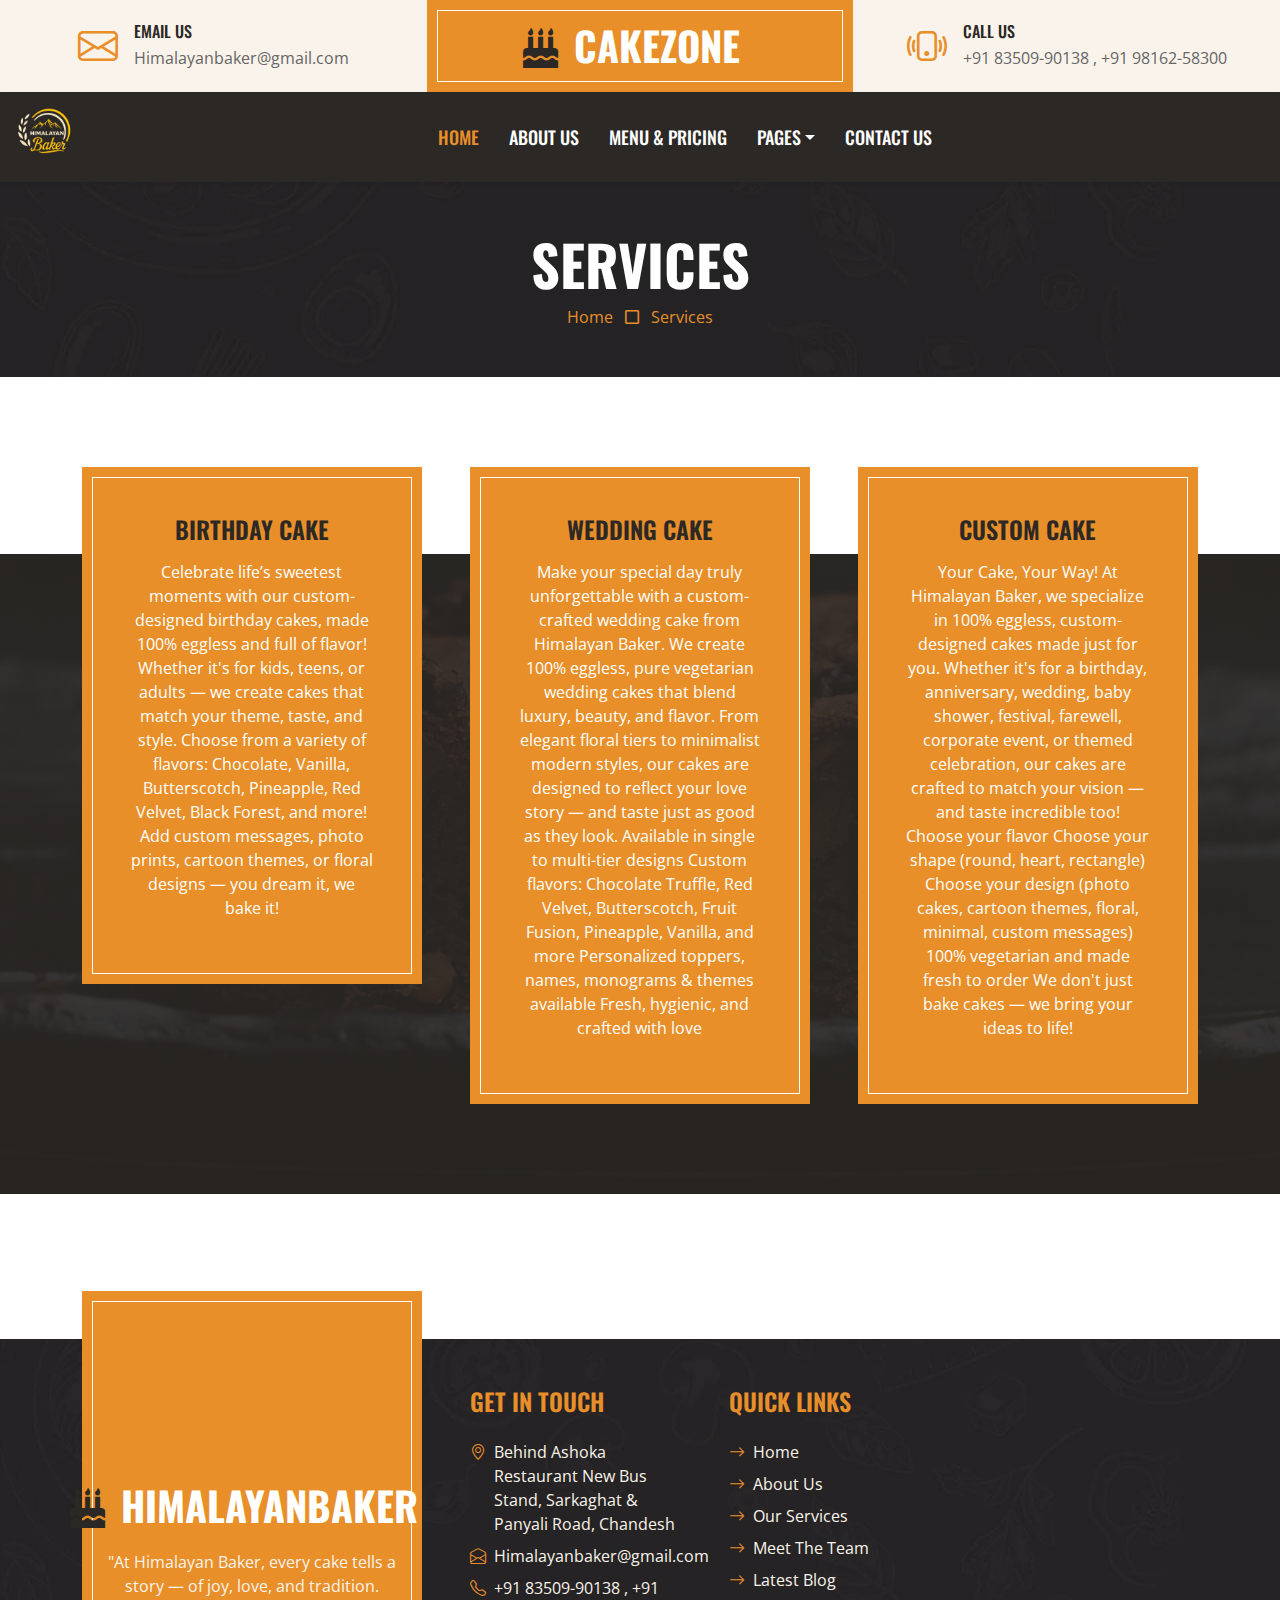
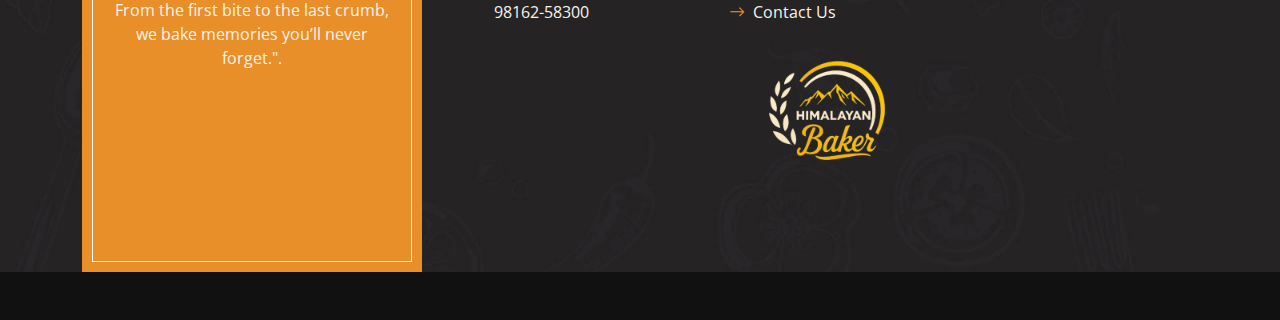
<file: service.html>
<!DOCTYPE html>
<html lang="en">

<head>
    <meta charset="utf-8">
    <title> Himalayan Baker</title>
    <meta content="width=device-width, initial-scale=1.0" name="viewport">
    <meta content="Free HTML Templates" name="keywords">
    <meta content="Free HTML Templates" name="description">

    <!-- Favicon -->
    <link href="img\logo.png" rel="icon">

    <!-- Google Web Fonts -->
    <link rel="preconnect" href="https://fonts.googleapis.com">
    <link rel="preconnect" href="https://fonts.gstatic.com" crossorigin>
    <link href="https://fonts.googleapis.com/css2?family=Open+Sans:wght@400;600&family=Oswald:wght@500;600;700&family=Pacifico&display=swap" rel="stylesheet"> 

    <!-- Icon Font Stylesheet -->
    <link href="https://cdnjs.cloudflare.com/ajax/libs/font-awesome/5.10.0/css/all.min.css" rel="stylesheet">
    <link href="https://cdn.jsdelivr.net/npm/bootstrap-icons@1.4.1/font/bootstrap-icons.css" rel="stylesheet">

    <!-- Libraries Stylesheet -->
    <link href="lib/owlcarousel/assets/owl.carousel.min.css" rel="stylesheet">

    <!-- Customized Bootstrap Stylesheet -->
    <link href="css/bootstrap.min.css" rel="stylesheet">

    <!-- Template Stylesheet -->
    <link href="css/style.css" rel="stylesheet">
</head>

<body>
  <!-- Topbar Start -->
    <div class="container-fluid px-0 d-none d-lg-block">
        <div class="row gx-0">
            <div class="col-lg-4 text-center bg-secondary py-3">
                <div class="d-inline-flex align-items-center justify-content-center">
                    <i class="bi bi-envelope fs-1 text-primary me-3"></i>
                    <div class="text-start">
                        <h6 class="text-uppercase mb-1">Email Us</h6>
                        <span>Himalayanbaker@gmail.com</span>
                    </div>
                </div>
            </div>
            <div class="col-lg-4 text-center bg-primary border-inner py-3">
                <div class="d-inline-flex align-items-center justify-content-center">
                    <a href="index.html" class="navbar-brand">
                        <h1 class="m-0 text-uppercase text-white"><i class="fa fa-birthday-cake fs-1 text-dark me-3"></i>CakeZone</h1>
                    </a>
                </div>
            </div>
            <div class="col-lg-4 text-center bg-secondary py-3">
                <div class="d-inline-flex align-items-center justify-content-center">
                    <i class="bi bi-phone-vibrate fs-1 text-primary me-3"></i>
                    <div class="text-start">
                        <h6 class="text-uppercase mb-1">Call Us</h6>
                        <span>+91 83509-90138 , +91 98162-58300</span>
                    </div>
                </div>
            </div>
        </div>
    </div>
    <!-- Topbar End -->

    <!-- Navbar Start -->
    <nav class="navbar navbar-expand-lg bg-dark navbar-dark shadow-sm py-3 py-lg-0 px-3 px-lg-0">
        <a href="index.html" class="navbar-brand d-block d-lg-none">
            <h1 class="m-0 text-uppercase text-white"><i class="fa fa-birthday-cake fs-1 text-primary me-3"></i>Himalayan  Bakery </h1>
        </a>
        <button class="navbar-toggler" type="button" data-bs-toggle="collapse" data-bs-target="#navbarCollapse">
            <span class="navbar-toggler-icon"></span>
        </button>
                                 <header>
        <img src="img\logo.png" alt="Company Logo" style="width:90px; height:auto;">
    </header>
               
        <div class="collapse navbar-collapse" id="navbarCollapse">
            <div class="navbar-nav ms-auto mx-lg-auto py-0">
                <a href="index.html" class="nav-item nav-link active">Home</a>
                <a href="about.html" class="nav-item nav-link">About Us</a>
                <a href="menu.html" class="nav-item nav-link">Menu & Pricing</a>
                <div class="nav-item dropdown">
                    <a href="#" class="nav-link dropdown-toggle" data-bs-toggle="dropdown">Pages</a>
                    <div class="dropdown-menu m-0">
                        <a href="service.html" class="dropdown-item">Our Service</a>
                       
                    </div>
                </div>
                <a href="contact.html" class="nav-item nav-link">Contact Us</a>
            </div>
        </div>
    </nav>
    <!-- Navbar End -->


    <!-- Page Header Start -->
    <div class="container-fluid bg-dark bg-img p-5 mb-5">
        <div class="row">
            <div class="col-12 text-center">
                <h1 class="display-4 text-uppercase text-white">Services</h1>
                <a href="">Home</a>
                <i class="far fa-square text-primary px-2"></i>
                <a href="">Services</a>
            </div>
        </div>
    </div>
    <!-- Page Header End -->


    <!-- Service Start -->
    <div class="container-fluid service position-relative px-5" style="margin-top: 90px;">
        <div class="container">
            <div class="row g-5">
                <div class="col-lg-4 col-md-6">
                    <div class="bg-primary border-inner text-center text-white p-5">
                        <h4 class="text-uppercase mb-3">Birthday Cake</h4>
                        <p>Celebrate life’s sweetest moments with our custom-designed birthday cakes, made 100% eggless and full of flavor! Whether it's for kids, teens, or adults — we create cakes that match your theme, taste, and style.
Choose from a variety of flavors: Chocolate, Vanilla, Butterscotch, Pineapple, Red Velvet, Black Forest, and more!
Add custom messages, photo prints, cartoon themes, or floral designs — you dream it, we bake it!</p>
                       
                    </div>
                </div>
                <div class="col-lg-4 col-md-6">
                    <div class="bg-primary border-inner text-center text-white p-5">
                        <h4 class="text-uppercase mb-3">Wedding Cake</h4>
                        <p>Make your special day truly unforgettable with a custom-crafted wedding cake from Himalayan Baker.
We create 100% eggless, pure vegetarian wedding cakes that blend luxury, beauty, and flavor. From elegant floral tiers to minimalist modern styles, our cakes are designed to reflect your love story — and taste just as good as they look.
 Available in single to multi-tier designs
 Custom flavors: Chocolate Truffle, Red Velvet, Butterscotch, Fruit Fusion, Pineapple, Vanilla, and more
 Personalized toppers, names, monograms & themes available
 Fresh, hygienic, and crafted with love</p>
                        
                    </div>
                </div>
                <div class="col-lg-4 col-md-6">
                    <div class="bg-primary border-inner text-center text-white p-5">
                        <h4 class="text-uppercase mb-3">Custom Cake</h4>
                        <p>Your Cake, Your Way!
At Himalayan Baker, we specialize in 100% eggless, custom-designed cakes made just for you. Whether it's for a birthday, anniversary, wedding, baby shower, festival, farewell, corporate event, or themed celebration, our cakes are crafted to match your vision — and taste incredible too!

 Choose your flavor
 Choose your shape (round, heart, rectangle)
 Choose your design (photo cakes, cartoon themes, floral, minimal, custom messages)
100% vegetarian and made fresh to order

We don't just bake cakes — we bring your ideas to life!</p>
                       
                    </div>
                </div>
               
            </div>
        </div>
    </div>
    <!-- Service Start -->

<!-- Footer Start -->
    <div class="container-fluid bg-dark bg-img text-secondary" style="margin-top: 235px">
          
        <div class="container">
            <div class="row gx-5">
                <div class="col-lg-4 col-md-6 mt-lg-n5">
                    <div class="d-flex flex-column align-items-center justify-content-center text-center h-100 bg-primary border-inner p-4">
                        <a href="index.html" class="navbar-brand">
                            <h1 class="m-0 text-uppercase text-white"><i class="fa fa-birthday-cake fs-1 text-dark me-3"></i>HimalayanBaker</h1>
                        </a>
                        <p class="mt-3">"At Himalayan Baker, every cake tells a story — of joy, love, and tradition. From the first bite to the last crumb, we bake memories you’ll never forget.".</p>
                    </div>
                    
                </div>
                <div class="col-lg-8 col-md-6">
                    <div class="row gx-5">
                        <div class="col-lg-4 col-md-12 pt-5 mb-5">
                            <h4 class="text-primary text-uppercase mb-4">Get In Touch</h4>
                            <div class="d-flex mb-2">
                                <i class="bi bi-geo-alt text-primary me-2"></i>
                                <p class="mb-0"> Behind Ashoka Restaurant
                                                 New Bus Stand, Sarkaghat &
                                                  Panyali Road, Chandesh</p>
                            </div>
                            <div class="d-flex mb-2">
                                <i class="bi bi-envelope-open text-primary me-2"></i>
                                <p class="mb-0">Himalayanbaker@gmail.com</p>
                            </div>
                            <div class="d-flex mb-2">
                                <i class="bi bi-telephone text-primary me-2"></i>
                                <p class="mb-0">+91 83509-90138 , +91 98162-58300</p>
                            </div>

                        </div>
                        <div class="col-lg-4 col-md-12 pt-0 pt-lg-5 mb-5">
                            <h4 class="text-primary text-uppercase mb-4">Quick Links</h4>
                            <div class="d-flex flex-column justify-content-start">
                                <a class="text-secondary mb-2" href="#"><i class="bi bi-arrow-right text-primary me-2"></i>Home</a>
                                <a class="text-secondary mb-2" href="#"><i class="bi bi-arrow-right text-primary me-2"></i>About Us</a>
                                <a class="text-secondary mb-2" href="#"><i class="bi bi-arrow-right text-primary me-2"></i>Our Services</a>
                                <a class="text-secondary mb-2" href="#"><i class="bi bi-arrow-right text-primary me-2"></i>Meet The Team</a>
                                <a class="text-secondary mb-2" href="#"><i class="bi bi-arrow-right text-primary me-2"></i>Latest Blog</a>
                                <a class="text-secondary" href="#"><i class="bi bi-arrow-right text-primary me-2"></i>Contact Us</a>
                            </div>
                               <header>
        <img src="img\logo.png" alt="Company Logo" style="width:200px; height:auto;">
    </header>
                        </div>
                        
                    </div>
                </div>
            </div>
        </div>
    </div>
    <div class="container-fluid text-secondary py-4" style="background: #111111;">
        
    </div>
    <!-- Footer End -->


    <!-- Back to Top -->
    <a href="#" class="btn btn-primary border-inner py-3 fs-4 back-to-top"><i class="bi bi-arrow-up"></i></a>


    <!-- JavaScript Libraries -->
    <script src="https://code.jquery.com/jquery-3.4.1.min.js"></script>
    <script src="https://cdn.jsdelivr.net/npm/bootstrap@5.0.0/dist/js/bootstrap.bundle.min.js"></script>
    <script src="lib/easing/easing.min.js"></script>
    <script src="lib/waypoints/waypoints.min.js"></script>
    <script src="lib/counterup/counterup.min.js"></script>
    <script src="lib/owlcarousel/owl.carousel.min.js"></script>

    <!-- Template Javascript -->
    <script src="js/main.js"></script>
</body>

</html>
</file>
<file: css/style.css>
/********** Template CSS **********/
:root {
    --primary: #E88F2A;
    --secondary: #FAF3EB;
    --light: #FFFFFF;
    --dark: #2B2825;
}

.font-secondary {
    font-family: 'Pacifico', cursive;
}

h1,
h2,
.font-weight-bold {
    font-weight: 700 !important;
}

h3,
h4,
.font-weight-semi-bold {
    font-weight: 600 !important;
}

h5,
h6,
.font-weight-medium {
    font-weight: 500 !important;
}

.btn {
    font-family: 'Oswald', sans-serif;
    font-weight: 600;
    transition: .5s;
}

.btn-primary {
    color: #FFFFFF;
}

.border-inner {
    position: relative;
}

.border-inner * {
    position: relative;
    z-index: 1;
}

.border-inner::before {
    position: absolute;
    content: "";
    top: 10px;
    right: 10px;
    bottom: 10px;
    left: 10px;
    background: none;
    border: 1px solid var(--light);
    z-index: 0;
}

.btn-square {
    width: 40px;
    height: 40px;
}

.btn-sm-square {
    width: 30px;
    height: 30px;
}

.btn-lg-square {
    width: 50px;
    height: 50px;
}

.btn-square,
.btn-sm-square,
.btn-lg-square {
    padding-left: 0;
    padding-right: 0;
    text-align: center;
}

.back-to-top {
    position: fixed;
    display: none;
    right: 30px;
    bottom: 0;
    border-radius: 0;
    z-index: 99;
}

.navbar-dark .navbar-nav .nav-link {
    font-family: 'Oswald', sans-serif;
    padding: 30px 15px;
    font-size: 18px;
    font-weight: 500;
    text-transform: uppercase;
    color: var(--light);
    outline: none;
    transition: .5s;
}

.sticky-top.navbar-dark .navbar-nav .nav-link {
    padding: 20px 15px;
}

.navbar-dark .navbar-nav .nav-link:hover,
.navbar-dark .navbar-nav .nav-link.active {
    color: var(--primary);
}

@media (max-width: 991.98px) {
    .navbar-dark .navbar-nav .nav-link  {
        padding: 10px 0;
    }
}

.hero-header {
    background: url(../img/hero.jpg) top right no-repeat;
    background-size: cover;
}

.btn-play {
    position: relative;
    display: block;
    box-sizing: content-box;
    width: 16px;
    height: 26px;
    border-radius: 100%;
    border: none;
    outline: none !important;
    padding: 18px 20px 20px 28px;
    background: #FFFFFF;
}

.btn-play:before {
    content: "";
    position: absolute;
    z-index: 0;
    left: 50%;
    top: 50%;
    transform: translateX(-50%) translateY(-50%);
    display: block;
    width: 60px;
    height: 60px;
    background: #FFFFFF;
    border-radius: 100%;
    animation: pulse-border 1500ms ease-out infinite;
}

.btn-play:after {
    content: "";
    position: absolute;
    z-index: 1;
    left: 50%;
    top: 50%;
    transform: translateX(-50%) translateY(-50%);
    display: block;
    width: 60px;
    height: 60px;
    background: #FFFFFF;
    border-radius: 100%;
    transition: all 200ms;
}

.btn-play span {
    display: block;
    position: relative;
    z-index: 3;
    width: 0;
    height: 0;
    left: -1px;
    border-left: 16px solid var(--primary);
    border-top: 11px solid transparent;
    border-bottom: 11px solid transparent;
}

@keyframes pulse-border {
    0% {
        transform: translateX(-50%) translateY(-50%) translateZ(0) scale(1);
        opacity: 1;
    }

    100% {
        transform: translateX(-50%) translateY(-50%) translateZ(0) scale(2);
        opacity: 0;
    }
}

#videoModal .modal-dialog {
    position: relative;
    max-width: 800px;
    margin: 60px auto 0 auto;
}

#videoModal .modal-body {
    position: relative;
    padding: 0px;
}

#videoModal .close {
    position: absolute;
    width: 30px;
    height: 30px;
    right: 0px;
    top: -30px;
    z-index: 999;
    font-size: 30px;
    font-weight: normal;
    color: #FFFFFF;
    background: #000000;
    opacity: 1;
}

.section-title::before {
    position: absolute;
    content: "";
    width: 60px;
    height: 10px;
    left: 50%;
    bottom: 0;
    margin-left: -30px;
    background: var(--primary);
}

.section-title::after {
    position: absolute;
    content: "";
    width: 180px;
    height: 2px;
    left: 50%;
    bottom: 4px;
    margin-left: -90px;
    background: var(--primary);
}

.service::after,
.contact::after {
    position: absolute;
    content: "";
    width: 100%;
    height: calc(100% - 45px);
    top: 135px;
    left: 0;
    background: linear-gradient(rgba(43, 40, 37, .9), rgba(43, 40, 37, .9)), url(../img/service.jpg) center center no-repeat;
    background-size: cover;
    z-index: -1;
}

.contact::after {
    background: linear-gradient(rgba(43, 40, 37, .5), rgba(43, 40, 37, .5)), url(../img/bg.jpg) center center no-repeat;
    background-size: cover;
}

.bg-offer {
    background: linear-gradient(rgba(43, 40, 37, .9), rgba(43, 40, 37, .9)), url(../img/offer.jpg) center center no-repeat;
    background-size: cover;
}

.team-item img {
    transition: .5s;
}

.team-item:hover img {
    transform: scale(1.1);
    filter: blur(5px)
}

.team-item .team-overlay {
    transition: .5s;
    opacity: 0;
}

.team-item:hover .team-overlay {
    opacity: 1;
}

.testimonial-carousel .owl-dots {
    height: 45px;
    margin-top: 30px;
    display: flex;
    align-items: flex-end;
    justify-content: center;
}

.testimonial-carousel .owl-dot {
    position: relative;
    display: inline-block;
    margin: 0 2px;
    width: 10px;
    height: 25px;
    background: #DDDDDD;
    transition: .5s;
}

.testimonial-carousel .owl-dot.active {
    height: 45px;
    background: var(--primary);
}

.testimonial-carousel .owl-item .testimonial-item {
    opacity: .1;
    transition: .5s;
}

.testimonial-carousel .owl-item.center .testimonial-item {
    opacity: 1;
}

.bg-img {
    background: linear-gradient(rgba(43, 40, 37, .5), rgba(43, 40, 37, .5)), url(../img/bg.jpg) center center no-repeat;
    background-size: cover;
}
</file>
